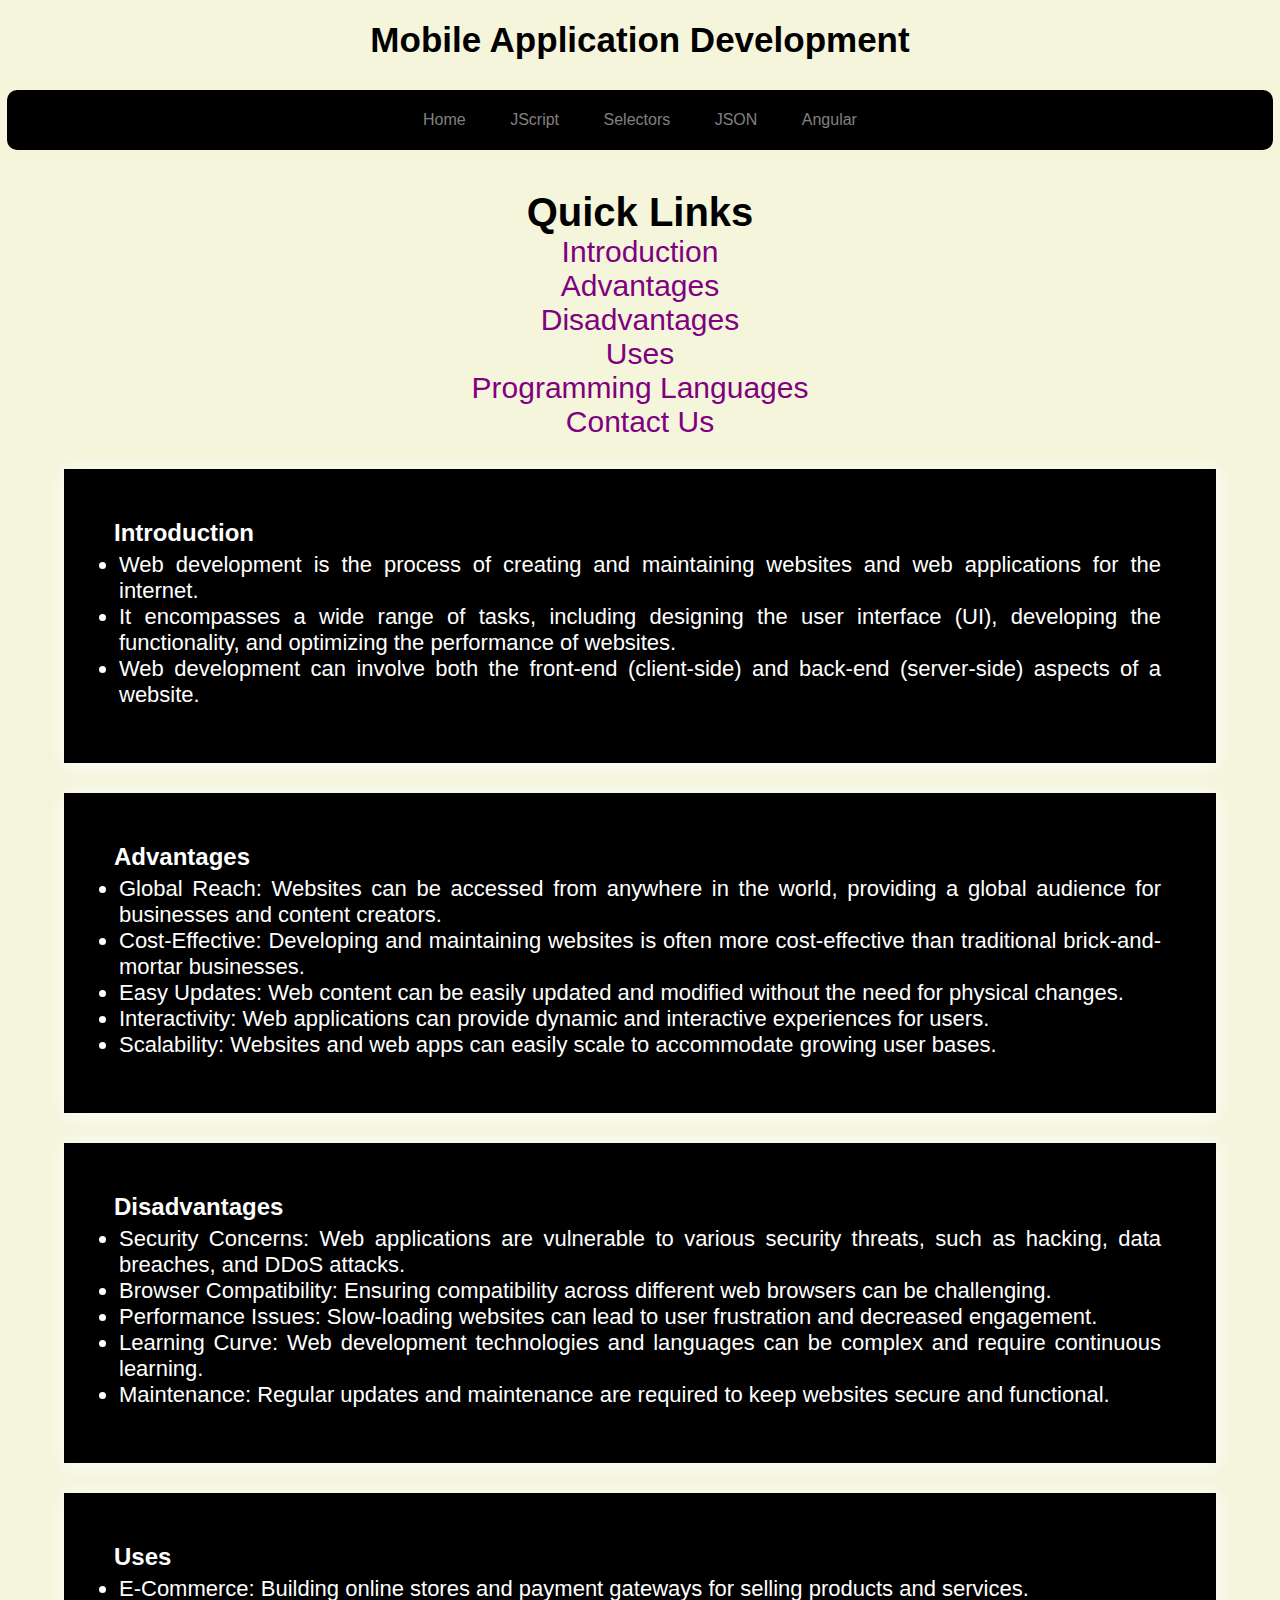
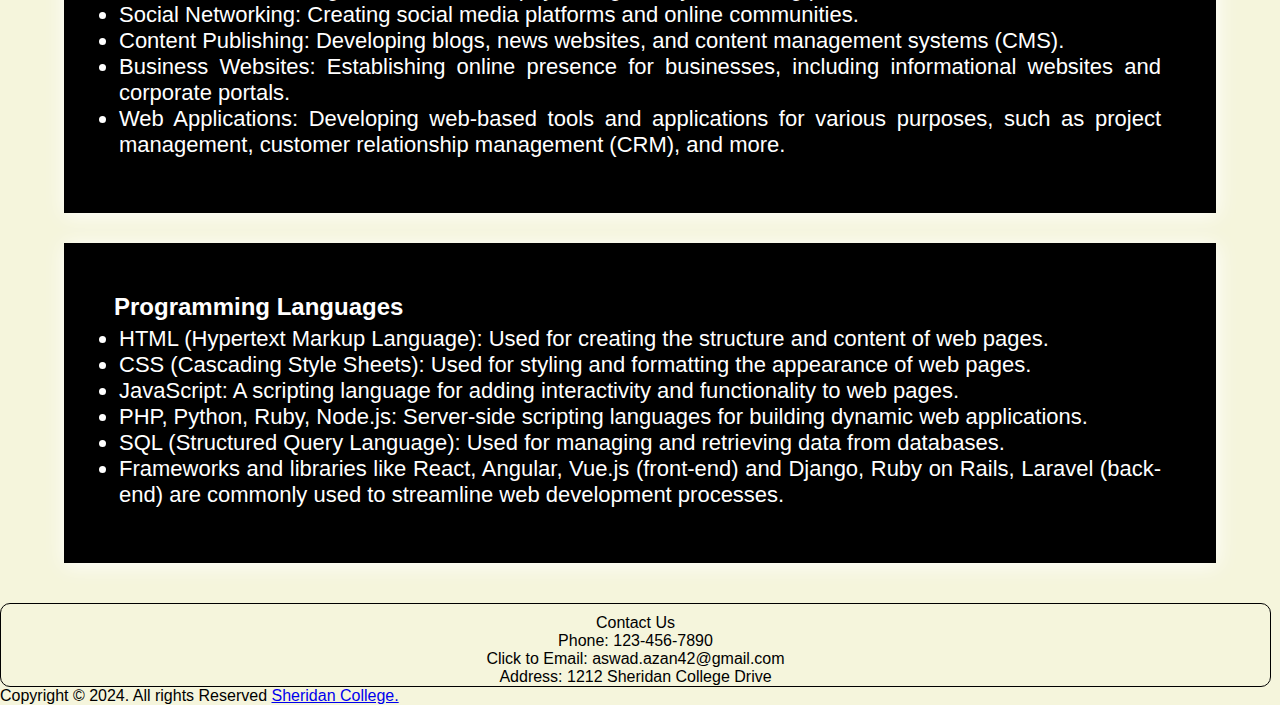
<file: index.html>
<!DOCTYPE html>
<html lang="en">
<head>
    <meta charset="UTF-8">
    <meta name="viewport" content="width=device-width, initial-scale=1.0">
    <title>Mobile Application Development</title>
    <link rel=" stylesheet" href="style.css">
</head>
<body>
    <header>
        <h1 class="heading">Mobile Application Development</h1>
    </header>
        <div class ="menu">
            <nav class="navbar">
                <a class="nav1" target="#" href="index.html">Home </a>
                <a class="nav1" target="#" href="javascript.html">JScript</a>
                <a class="nav1" target="#" href="selectors.html">Selectors</a>
                <a class="nav1" target="#" href="json.html">JSON</a>
                <a class="nav1" target="#" href="angular.html">Angular</a>
            </nav>
        </div>
        <div class="container">
            <div class=" box1 sidelinks">
                <h2 id="sidebar1">Quick Links</h2>
                    <a id="sidebar" href="#introduction">Introduction</a>
                    <a id="sidebar" href="#advantages">Advantages</a>
                    <a id="sidebar" href="#disadvantages">Disadvantages</a>
                    <a id="sidebar" href="#uses">Uses</a>
                    <a id="sidebar" href="#examples">Programming Languages</a>
                    <a id="sidebar" href="#contact">Contact Us</a>
            </div>
            <img class="pic5" src="pic5.png" alt="Scenery">
            <img class="pic4" src="pic4.png" alt="Scenery">
            <img class="pic3" src="pic3.png" alt="Scenery">

            <img class="img1" src="pic8.png" alt="Scenery">
            <div class="box intro" id="introduction">
                <h2>Introduction</h2>
                <ul class="para-fonts">
                    <li>Web development is the process of creating and maintaining websites and web applications for the internet.</li>
                    <li>It encompasses a wide range of tasks, including designing the user interface (UI), developing the functionality, and optimizing the performance of websites.</li>
                    <li>Web development can involve both the front-end (client-side) and back-end (server-side) aspects of a website.</li>
                </ul>
            </div>
            <img class="img2" src="pic8.png" alt="Scenery">
            <div class="box adv" id="advantages">        
                <h2>Advantages</h2>
                <ul class="para-fonts">
                    <li>Global Reach: Websites can be accessed from anywhere in the world, providing a global audience for businesses and content creators.</li>
                    <li>Cost-Effective: Developing and maintaining websites is often more cost-effective than traditional brick-and-mortar businesses.</li>
                    <li>Easy Updates: Web content can be easily updated and modified without the need for physical changes.</li>
                    <li>Interactivity: Web applications can provide dynamic and interactive experiences for users.</li>
                    <li>Scalability: Websites and web apps can easily scale to accommodate growing user bases.</li>
                </ul>
            </div>
            <img class="img3" src="pic8.png" alt="Scenery">
            <div class="box disadv" id="disadvantages" > 
                <h2>Disadvantages</h2>
                <ul class="para-fonts">
                    <li>Security Concerns: Web applications are vulnerable to various security threats, such as hacking, data breaches, and DDoS attacks.</li>
                    <li>Browser Compatibility: Ensuring compatibility across different web browsers can be challenging.</li>
                    <li>Performance Issues: Slow-loading websites can lead to user frustration and decreased engagement.</li>
                    <li>Learning Curve: Web development technologies and languages can be complex and require continuous learning.</li>
                    <li>Maintenance: Regular updates and maintenance are required to keep websites secure and functional.</li>
                </ul>
            </div>
            <img class="img4" src="pic8.png" alt="Scenery">
            <div class="box use" id="uses">   
                <h2>Uses</h2>
                <ul class="para-fonts">
                    <li>E-Commerce: Building online stores and payment gateways for selling products and services.</li>
                    <li>Social Networking: Creating social media platforms and online communities.</li>
                    <li>Content Publishing: Developing blogs, news websites, and content management systems (CMS).</li>
                    <li>Business Websites: Establishing online presence for businesses, including informational websites and corporate portals.</li>
                    <li>Web Applications: Developing web-based tools and applications for various purposes, such as project management, customer relationship management (CRM), and more.</li>
                </ul>
            </div>
            <img class="img5" src="pic8.png" alt="Scenery">
            <div class="box examp" id="examples">  
                <h2>Programming Languages</h2>
                <ul class="para-fonts">
                    <li>HTML (Hypertext Markup Language): Used for creating the structure and content of web pages.</li>
                    <li>CSS (Cascading Style Sheets): Used for styling and formatting the appearance of web pages.</li>
                    <li>JavaScript: A scripting language for adding interactivity and functionality to web pages.</li>
                    <li>PHP, Python, Ruby, Node.js: Server-side scripting languages for building dynamic web applications.</li>
                    <li>SQL (Structured Query Language): Used for managing and retrieving data from databases.</li>
                    <li>Frameworks and libraries like React, Angular, Vue.js (front-end) and Django, Ruby on Rails, Laravel (back-end) are commonly used to streamline web development processes.</li>
                </ul>
            </div>
        </div>
        </body>
        <footer>
                <div class="foot foot-end" id="contact">
                    <a class="email" href="contact.html">Contact Us</a>
                    <p>Phone: 123-456-7890</p>
                    <a class="email" href="mailto:aswad.azan42@gmail.com">Click to Email: aswad.azan42@gmail.com</a>
                    <p>Address: 1212 Sheridan College Drive</p>
                </div>
            <p>Copyright &#169 2024. All rights Reserved <a target="_blank" href="https://www.sheridancollege.ca/en">Sheridan College.</a></p>
        </footer>
</html>
</file>
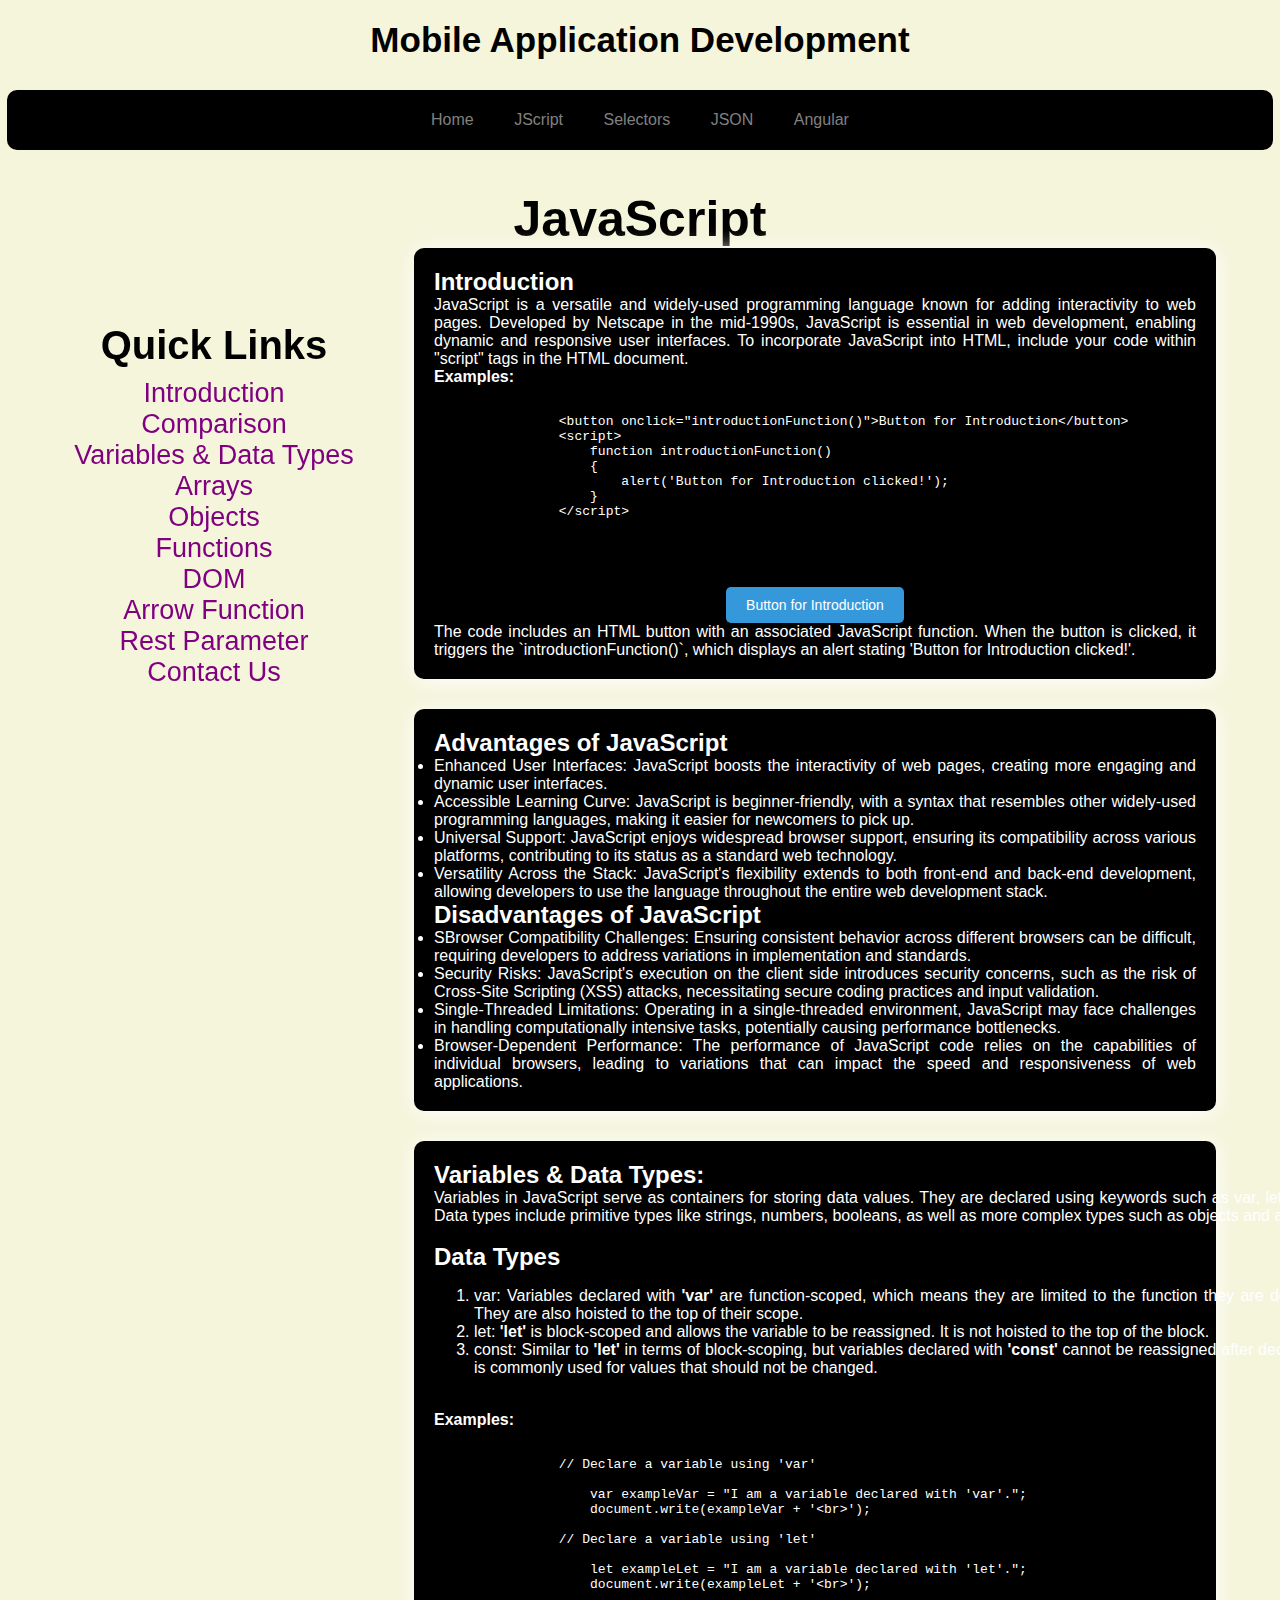
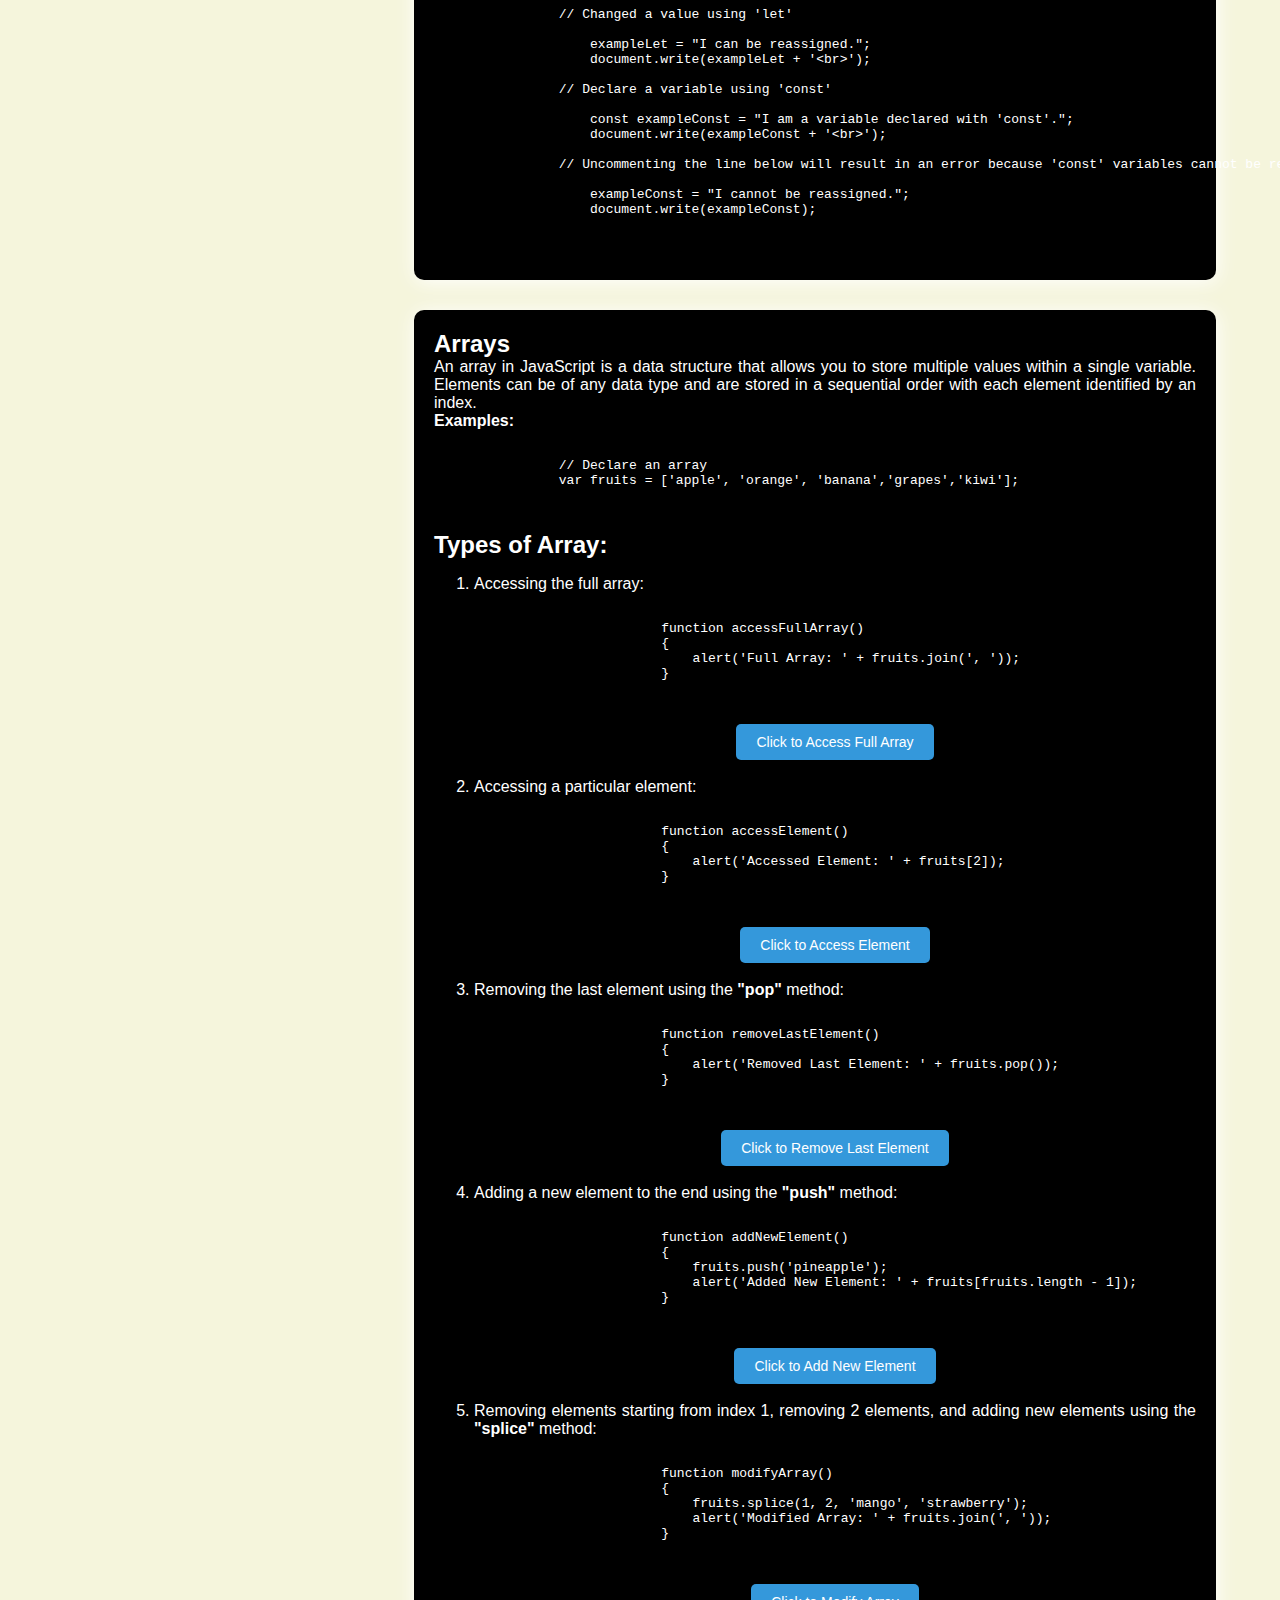
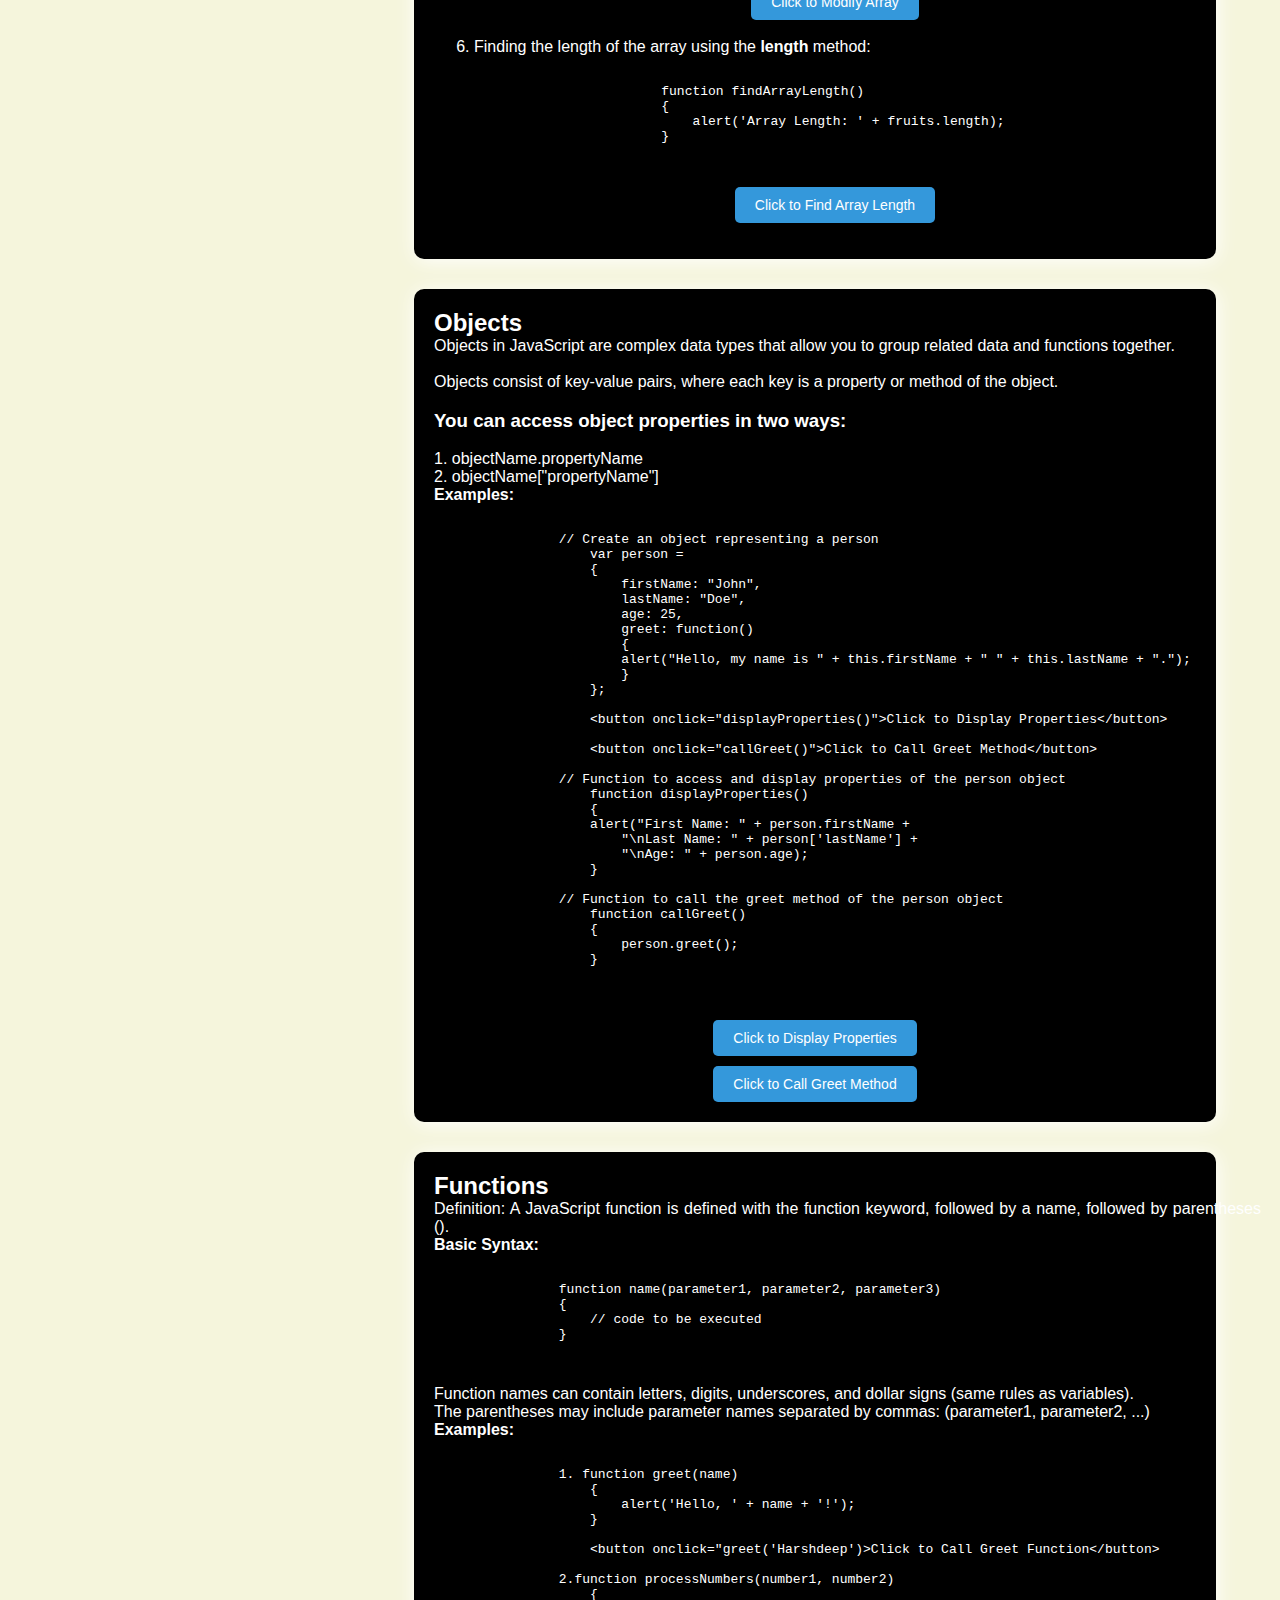
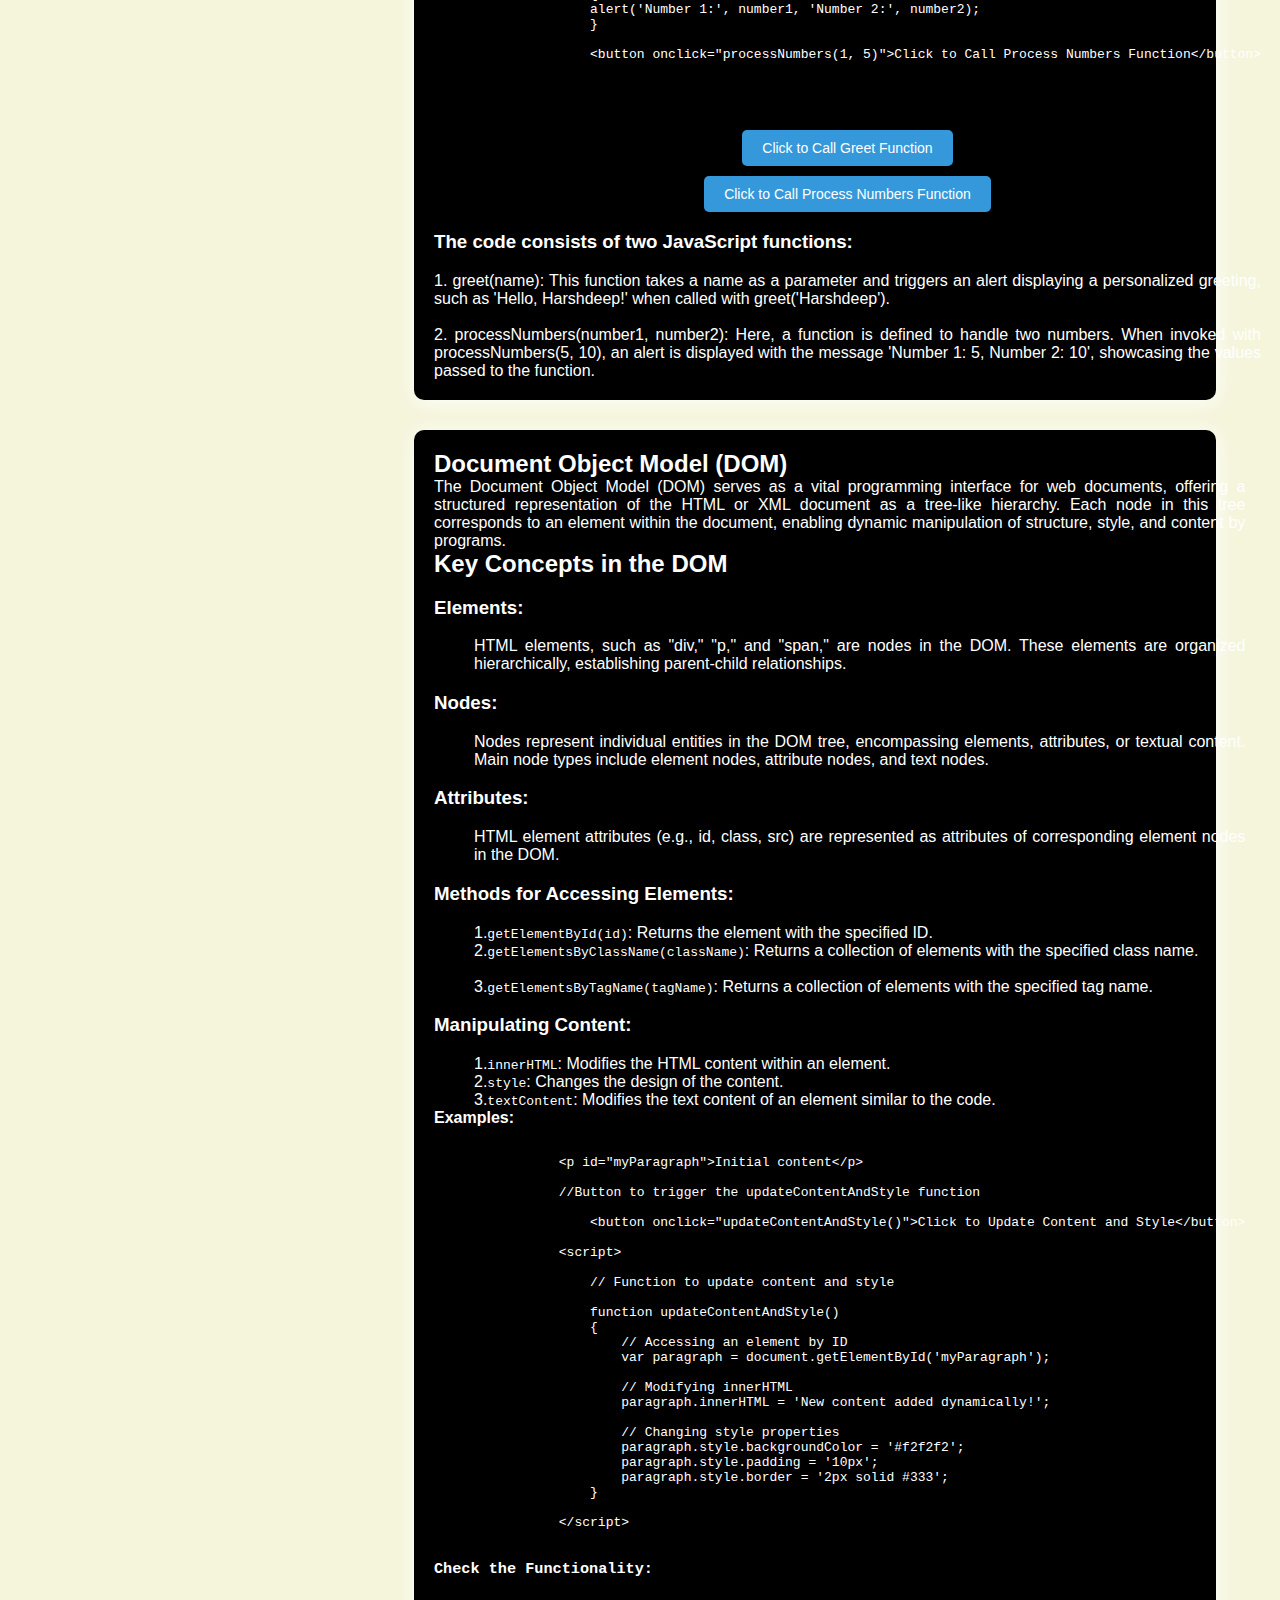
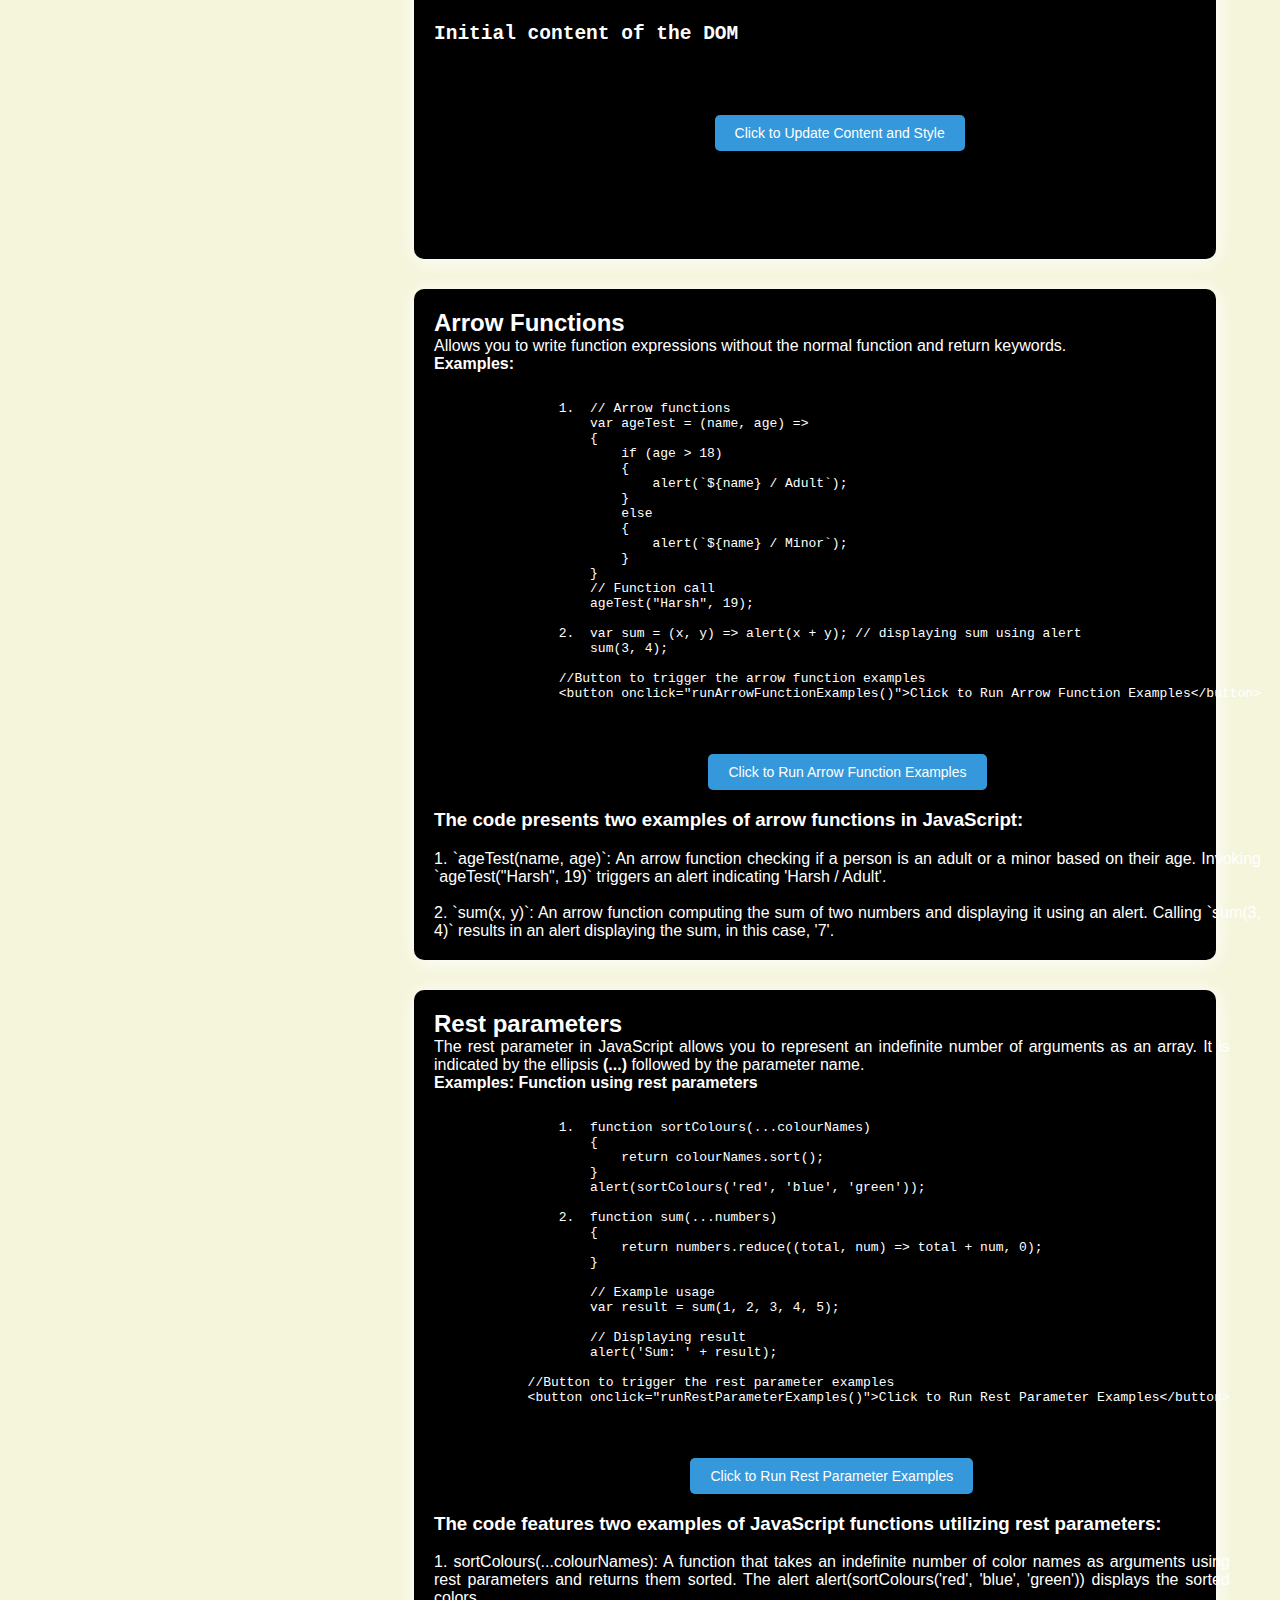
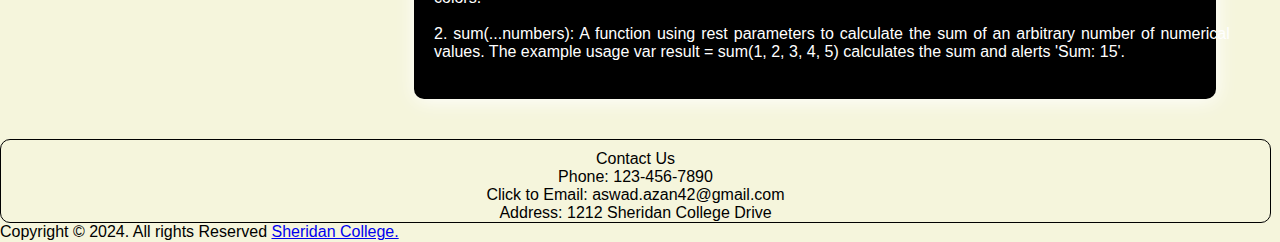
<file: javascript.html>
<!DOCTYPE html>
<html lang="en">
<head>
    <meta charset="UTF-8">
    <meta name="viewport" content="width=device-width, initial-scale=1.0">
    <title>JavaScript</title>
    <link rel="stylesheet" href="javascript.css">

</head>
<body>
    <header>
        <h1 class="heading">Mobile Application Development</h1>
    </header>
        <div class ="menu">
            <nav class="navbar">
                <a class="nav1" target="#" href="index.html">Home </a>
                <a class="nav1" target="#" href="javascript.html">JScript</a>
                <a class="nav1" target="#" href="selectors.html">Selectors</a>
                <a class="nav1" target="#" href="json.html">JSON</a>
                <a class="nav1" target="#" href="angular.html">Angular</a>
            </nav>
        </div>
        <h1>JavaScript</h1>
<div class="container">
    <div class="box1 sidelinks">
        <h2 id="sidebar1">Quick Links</h2>
            <a id="sidebar" href="#introduction">Introduction</a>
            <a id="sidebar" href="#comaprison">Comparison</a>
            <a id="sidebar" href="#data">Variables & Data Types</a>
            <a id="sidebar" href="#array">Arrays</a>
            <a id="sidebar" href="#object">Objects</a>
            <a id="sidebar" href="#function">Functions</a>
            <a id="sidebar" href="#dom">DOM</a>
            <a id="sidebar" href="#arrow">Arrow Function</a>
            <a id="sidebar" href="#restParam">Rest Parameter</a>
            <a id="sidebar" href="#contact">Contact Us</a>
    </div>

    <div class="box intro" id="introduction">
        <h2>Introduction</h2>
        <p>JavaScript is a versatile and widely-used programming language known for adding interactivity to web pages. Developed by Netscape in the mid-1990s, JavaScript is essential 
            in web development, enabling dynamic and responsive user interfaces. To incorporate JavaScript into HTML, include your code within "script" tags in the HTML document.</p>
        <strong>Examples:</strong>
        <pre>
            <code>
                &lt;button onclick="introductionFunction()"&gt;Button for Introduction&lt;/button&gt;
                &lt;script&gt;
                    function introductionFunction() 
                    {
                        alert('Button for Introduction clicked!');
                    }
                &lt;/script&gt;

            </code>
        </pre>
        <button onclick="introductionFunction()">Button for Introduction</button>       
        <script>
            function introductionFunction() {
                alert('Button for Introduction clicked!');
            }
        </script>
        <p>The code includes an HTML button with an associated JavaScript function. When the button is clicked, it triggers the `introductionFunction()`, which displays 
            an alert stating 'Button for Introduction clicked!'.</p>
    </div>
    <div class="box comp" id="comparison">
        <h2>Advantages of JavaScript</h2>
        <ul>
            <li>Enhanced User Interfaces: JavaScript boosts the interactivity of web pages, creating more engaging and dynamic user interfaces.</li>
            <li>Accessible Learning Curve: JavaScript is beginner-friendly, with a syntax that resembles other widely-used programming languages, 
                making it easier for newcomers to pick up.</li>
            <li>Universal Support: JavaScript enjoys widespread browser support, ensuring its compatibility across various platforms, contributing 
                to its status as a standard web technology.</li>
            <li>Versatility Across the Stack: JavaScript's flexibility extends to both front-end and back-end development, allowing developers 
                to use the language throughout the entire web development stack.</li>
        </ul>
        <h2>Disadvantages of JavaScript</h2>
        <ul>
            <li>SBrowser Compatibility Challenges: Ensuring consistent behavior across different browsers can be difficult, requiring developers 
                to address variations in implementation and standards.</li>
            <li>Security Risks: JavaScript's execution on the client side introduces security concerns, such as the risk of Cross-Site Scripting 
                (XSS) attacks, necessitating secure coding practices and input validation.</li>
            <li>Single-Threaded Limitations: Operating in a single-threaded environment, JavaScript may face challenges in handling 
                computationally intensive tasks, potentially causing performance bottlenecks.</li>
            <li>Browser-Dependent Performance: The performance of JavaScript code relies on the capabilities of individual browsers, 
                leading to variations that can impact the speed and responsiveness of web applications.</li>
        </ul>
    </div>
    <div class="box dat" id="data">
        <h2>Variables & Data Types:</h2>
        <p>Variables in JavaScript serve as containers for storing data values. They are declared using keywords such as var, let, or const. Data types include primitive types like 
            strings, numbers, booleans, as well as more complex types such as objects and arrays.</p>
        <h2>Data Types</h2>
        <ol>
            <li>var: Variables declared with <b>'var'</b> are function-scoped, which means they are limited to the function they are declared in. 
                They are also hoisted to the top of their scope.</li>
            <li>let: <b>'let'</b> is block-scoped and allows the variable to be reassigned. It is not hoisted to the top of the block.</li>
            <li>const: Similar to <b>'let'</b> in terms of block-scoping, but variables declared with <b>'const'</b> cannot be reassigned after declaration. 
                It is commonly used for values that should not be changed.</li>  
        </ol>
        <strong>Examples:</strong>
        <pre>
            <code>
                // Declare a variable using 'var'

                    var exampleVar = "I am a variable declared with 'var'.";
                    document.write(exampleVar + '&lt;br&gt;');

                // Declare a variable using 'let'

                    let exampleLet = "I am a variable declared with 'let'.";
                    document.write(exampleLet + '&lt;br&gt;');

                // Changed a value using 'let'

                    exampleLet = "I can be reassigned.";
                    document.write(exampleLet + '&lt;br&gt;');

                // Declare a variable using 'const'

                    const exampleConst = "I am a variable declared with 'const'.";
                    document.write(exampleConst + '&lt;br&gt;');

                // Uncommenting the line below will result in an error because 'const' variables cannot be reassigned.

                    exampleConst = "I cannot be reassigned.";
                    document.write(exampleConst);  
            </code>
        </pre>
        <!--<img class="images" src="variable.png" alt="Alert Message" width="200" height="200">-->
    </div>
    
    <div class="box arr" id="array">
        <h2>Arrays</h2>
        <p>An array in JavaScript is a data structure that allows you to store multiple values within a single variable. Elements can be of any data type and are stored in a sequential 
            order with each element identified by an index.</p>  
            <strong>Examples:</strong>
            <pre>
            <code>
                // Declare an array
                var fruits = ['apple', 'orange', 'banana','grapes','kiwi'];
            </code>
        </pre>     
        <h2>Types of Array:</h2>
        <ol>
            <li>Accessing the full array:
                <pre>
                    <code>
                        function accessFullArray() 
                        {
                            alert('Full Array: ' + fruits.join(', '));
                        }
                    </code>
                </pre>
                <button onclick="accessFullArray()">Click to Access Full Array</button>
            </li>
            <br>
            <li>Accessing a particular element: <br>
                <pre>
                    <code>
                        function accessElement() 
                        {
                            alert('Accessed Element: ' + fruits[2]);
                        }
                    </code>
                </pre>
                <button onclick="accessElement()">Click to Access Element</button></li>
            </li>
            <br>
            <li>Removing the last element using the <b>"pop"</b> method:
                <pre>
                    <code>
                        function removeLastElement() 
                        {
                            alert('Removed Last Element: ' + fruits.pop());
                        }
                    </code>
                </pre>
                <button onclick="removeLastElement()">Click to Remove Last Element</button>
            </li>
            <br>
            <li>Adding a new element to the end using the <b>"push"</b> method: 
                <pre>
                    <code>
                        function addNewElement() 
                        {
                            fruits.push('pineapple');
                            alert('Added New Element: ' + fruits[fruits.length - 1]);
                        }
                    </code>
                </pre>
                <button onclick="addNewElement()">Click to Add New Element</button>
            </li>
            <br>
            <li>Removing elements starting from index 1, removing 2 elements, and adding new elements using the <b>"splice"</b> method: 
                <pre>
                    <code>
                        function modifyArray() 
                        {
                            fruits.splice(1, 2, 'mango', 'strawberry');
                            alert('Modified Array: ' + fruits.join(', '));
                        }
                    </code>
                </pre>
                <button onclick="modifyArray()">Click to Modify Array</button>
            </li>
            <br>
            <li>Finding the length of the array using the <b>length</b> method: 
                <pre>
                    <code>
                        function findArrayLength() 
                        {
                            alert('Array Length: ' + fruits.length);
                        }
                    </code>
                </pre>
                <button onclick="findArrayLength()">Click to Find Array Length</button>    
            </li>
        </ol>
        <script>
            // Declare an array
            var fruits = ['apple', 'orange', 'banana','grapes','kiwi'];
            // Function to access the full array
            function accessFullArray() 
            {
                alert('Full Array: ' + fruits.join(', '));
            }
            // Function to access a particular element
            function accessElement() {
                alert('Accessed Element: ' + fruits[2]);
            }
        
            // Function to remove the last element using the "pop" method
            function removeLastElement() {
                alert('Removed Last Element: ' + fruits.pop());
            }
        
            // Function to add a new element to the end using the "push" method
            function addNewElement() {
                fruits.push('pineapple');
                alert('Added New Element: ' + fruits[fruits.length - 1]);
            }
        
            // Function to remove elements, add new elements using the "splice" method
            function modifyArray() {
                fruits.splice(1, 2, 'mango', 'strawberry');
                alert('Modified Array: ' + fruits.join(', '));
            }
            // Function to find the length of the array
            function findArrayLength() {
                alert('Array Length: ' + fruits.length);
            }
        </script>
    </div>
    <!--<img src="array.png" alt="Array" id="array1">-->
    <div class="box obj" id="object">
        <h2>Objects</h2>
        <p>Objects in JavaScript are complex data types that allow you to group related data and functions together.<br><br> 
            Objects consist of key-value pairs, where each key is a property or method of the object.</p>
        <p>
        <h3>You can access object properties in two ways:</h3>
        1. objectName.propertyName
        <br>
        2. objectName["propertyName"]
        </p>
        <strong>Examples:</strong>
        <pre>
            <code>
                // Create an object representing a person
                    var person = 
                    {
                        firstName: "John",
                        lastName: "Doe",
                        age: 25,
                        greet: function() 
                        {
                        alert("Hello, my name is " + this.firstName + " " + this.lastName + ".");
                        }
                    };
                    
                    &lt;button onclick="displayProperties()"&gt;Click to Display Properties&lt;/button&gt;
                    
                    &lt;button onclick="callGreet()"&gt;Click to Call Greet Method&lt;/button&gt;
                    
                // Function to access and display properties of the person object
                    function displayProperties() 
                    {
                    alert("First Name: " + person.firstName +
                        "\nLast Name: " + person['lastName'] +
                        "\nAge: " + person.age);
                    }
                    
                // Function to call the greet method of the person object
                    function callGreet() 
                    {
                        person.greet();
                    }
            </code>
        </pre>
        <button onclick="displayProperties()">Click to Display Properties</button>
        <p></p>
        <button onclick="callGreet()">Click to Call Greet Method</button>
        <script>
             // Create an object representing a person
             var person = {
                    firstName: "John",
                    lastName: "Doe",
                    age: 25,
                    greet: function() {
                    alert("Hello, my name is " + this.firstName + " " + this.lastName + ".");
                    }
                };
            // Function to access and display properties of the person object
            function displayProperties() {
                alert("First Name: " + person.firstName +
                    "\nLast Name: " + person['lastName'] +
                    "\nAge: " + person.age);
            }

            // Function to call the greet method of the person object
            function callGreet() {
                person.greet();
            }
        </script>
    </div> 
    
    <div class="box func" id="function">
        <h2>Functions</h2>
        <p>Definition: A JavaScript function is defined with the function keyword, followed by a name, followed by parentheses ().</p>
        <strong>Basic Syntax:</strong>
        <pre>
            <code>
                function name(parameter1, parameter2, parameter3) 
                {
                    // code to be executed
                }
            </code>
        </pre>
        <p>Function names can contain letters, digits, underscores, and dollar signs (same rules as variables).
            <br>The parentheses may include parameter names separated by commas: (parameter1, parameter2, ...)</p>
        <strong>Examples:</strong>
        <pre>
            <code>
                1. function greet(name) 
                    {
                        alert('Hello, ' + name + '!');
                    }
                     
                    &lt;button onclick="greet('Harshdeep')&gt;Click to Call Greet Function&lt;/button&gt;

                2.function processNumbers(number1, number2) 
                    {
                    alert('Number 1:', number1, 'Number 2:', number2);
                    }

                    &lt;button onclick="processNumbers(1, 5)"&gt;Click to Call Process Numbers Function&lt;/button&gt;

            </code>
        </pre>
        <!-- Add buttons to trigger the functions -->
        <button onclick="greet('Harshdeep')">Click to Call Greet Function</button>
        <p></p>
        <button onclick="processNumbers(1, 5)">Click to Call Process Numbers Function</button>

        <script>
            // Define functions
            function greet(name) 
            {
                alert('Hello, ' + name + '!');
            }
            
            function processNumbers(number1, number2) 
            {
                alert('Number 1: ' + number1 + ', Number 2: ' + number2);
            }
            
        </script>
        <h3>The code consists of two JavaScript functions:</h3>
        <p>1. greet(name): This function takes a name as a parameter and triggers an alert displaying a personalized greeting, such as 'Hello, Harshdeep!' when called with greet('Harshdeep').
            <br><br>
            2. processNumbers(number1, number2): Here, a function is defined to handle two numbers. When invoked with processNumbers(5, 10), an alert is displayed with the message 'Number 1: 5, Number 2: 10', showcasing the values passed to the function.</p>
    </div>
    <div class="box domi" id="dom">
        <h2>Document Object Model (DOM)</h2>
        <p>The Document Object Model (DOM) serves as a vital programming interface for web documents, offering a structured representation of the HTML or XML document as a tree-like 
            hierarchy. Each node in this tree corresponds to an element within the document, enabling dynamic manipulation of structure, style, and content by programs.</p>
            
        <h2>Key Concepts in the DOM</h2>

        <h3>Elements:</h3>
        <dd>    HTML elements, such as "div," "p," and "span," are nodes in the DOM. These elements are organized hierarchically, establishing parent-child relationships.</dd>

        <h3>Nodes:</h3>
        <dd>    Nodes represent individual entities in the DOM tree, encompassing elements, attributes, or textual content. Main node types include element nodes, attribute nodes, and text nodes.</dd>

        <h3>Attributes:</h3>
        <dd>    HTML element attributes (e.g., id, class, src) are represented as attributes of corresponding element nodes in the DOM.</dd>

        <h3>Methods for Accessing Elements:</h3>
        <dd>    1.<code>getElementById(id)</code>: Returns the element with the specified ID.</dd>
        <dd>    2.<code>getElementsByClassName(className)</code>: Returns a collection of elements with the specified class name.</dd>
        <dd>    3.<code>getElementsByTagName(tagName)</code>: Returns a collection of elements with the specified tag name.</dd>

        <h3>Manipulating Content:</h3>
        <dd>    1.<code>innerHTML</code>: Modifies the HTML content within an element.</dd>
        <dd>    2.<code>style</code>: Changes the design of the content.</dd>
        <dd>    3.<code>textContent</code>: Modifies the text content of an element similar to the code.</dd>
        <p></p>
        <strong>Examples:</strong>
        <pre>
            <code>
                &lt;p id="myParagraph"&gt;Initial content&lt;/p&gt;

                //Button to trigger the updateContentAndStyle function

                    &lt;button onclick="updateContentAndStyle()"&gt;Click to Update Content and Style&lt;/button&gt;

                &lt;script&gt;

                    // Function to update content and style
                    
                    function updateContentAndStyle() 
                    {
                        // Accessing an element by ID
                        var paragraph = document.getElementById('myParagraph');

                        // Modifying innerHTML
                        paragraph.innerHTML = 'New content added dynamically!';

                        // Changing style properties
                        paragraph.style.backgroundColor = '#f2f2f2';
                        paragraph.style.padding = '10px';
                        paragraph.style.border = '2px solid #333';
                    }

                &lt;/script&gt;
                <h3>Check the Functionality:</h3>
                <h2 id="myParagraph">Initial content of the DOM</h2 >

                <!-- Button to trigger the updateContentAndStyle function -->
                <button onclick="updateContentAndStyle()">Click to Update Content and Style</button>

                <script>
                    // Function to update content and style
                    function updateContentAndStyle() 
                    {
                        // Accessing an element by ID
                        var paragraph = document.getElementById('myParagraph');

                        // Modifying innerHTML
                        paragraph.innerHTML = 'New content added dynamically! with the help of DOM.';

                        // Changing style properties
                        paragraph.style.backgroundColor = 'skyblue';
                        paragraph.style.color= 'red';
                    }
                </script>
            </code>
        </pre>
    </div>
    <div class="box arro" id="arrow">
        <h2>Arrow Functions</h2>
        <p>Allows you to write function expressions without the normal function and return keywords.</p>
        <strong>Examples:</strong>
        <pre>
            <code>
                1.  // Arrow functions
                    var ageTest = (name, age) => 
                    {
                        if (age > 18) 
                        {
                            alert(`${name} / Adult`);
                        } 
                        else 
                        {
                            alert(`${name} / Minor`);
                        }
                    }
                    // Function call
                    ageTest("Harsh", 19); 
                
                2.  var sum = (x, y) => alert(x + y); // displaying sum using alert
                    sum(3, 4);

                //Button to trigger the arrow function examples
                &lt;button onclick="runArrowFunctionExamples()"&gt;Click to Run Arrow Function Examples&lt;/button&gt;
            </code>
        </pre>
        <!-- Button to trigger the arrow function examples -->
        <button onclick="runArrowFunctionExamples()">Click to Run Arrow Function Examples</button>

        <script>
            // Function to run arrow function examples
            function runArrowFunctionExamples() 
            {
                // Arrow function example 1
                var ageTest = (name, age) => 
                {
                    if (age > 18) 
                    {
                        alert(`${name} / Adult`);
                    } 
                    else 
                    {
                        alert(`${name} / Minor`);
                    }
                }
                // Function call
                ageTest("Harsh", 19);

                // Arrow function example 2
                var sum = (x, y) => alert(x + y); // displaying sum using alert
                sum(3, 4);
            }
        </script>
        <h3>The code presents two examples of arrow functions in JavaScript:</h3>
        <p>1. `ageTest(name, age)`: An arrow function checking if a person is an adult or a minor based on their age. Invoking `ageTest("Harsh", 19)` triggers an alert indicating 
            'Harsh / Adult'.
            <br><br>
            2. `sum(x, y)`: An arrow function computing the sum of two numbers and displaying it using an alert. Calling `sum(3, 4)` results in an alert displaying the sum, 
            in this case, '7'.
        </p>
    </div>
    <div class="box restp" id="restParam">
        <h2>Rest parameters</h2>
        <p>The rest parameter in JavaScript allows you to represent an indefinite number of arguments as an array. It is indicated by the ellipsis <strong>(...) </strong>followed by the parameter name.</p>
        <strong>Examples: Function using rest parameters</strong>
        <pre>
            <code>
                1.  function sortColours(...colourNames) 
                    {
                        return colourNames.sort(); 
                    }
                    alert(sortColours('red', 'blue', 'green'));
            
                2.  function sum(...numbers) 
                    {
                        return numbers.reduce((total, num) => total + num, 0);
                    }
                
                    // Example usage
                    var result = sum(1, 2, 3, 4, 5);
                
                    // Displaying result
                    alert('Sum: ' + result);

            //Button to trigger the rest parameter examples
            &lt;button onclick="runRestParameterExamples()"&gt;Click to Run Rest Parameter Examples&lt;/button&gt;
            </code>
        </pre>
        <!-- Button to trigger the rest parameter examples -->
    <button onclick="runRestParameterExamples()">Click to Run Rest Parameter Examples</button>

    <script>
        // Function to run rest parameter examples
        function runRestParameterExamples() 
        {
            // Example 1: Sorting colors
            function sortColours(...colourNames) 
            {
                return colourNames.sort(); 
            }
            alert('Sort Colors: ' + sortColours('red', 'blue', 'green'));

            // Example 2: Summing numbers
            function sum(...numbers) 
            {
                return numbers.reduce((total, num) => total + num, 0);
            }
        
            // Example usage
            var result = sum(1, 2, 3, 4, 5);
        
            // Displaying result
            alert('Sum: ' + result);
        }
    </script>
    <h3>The code features two examples of JavaScript functions utilizing rest parameters:</h3>
    <p>
        1. sortColours(...colourNames): A function that takes an indefinite number of color names as arguments using rest parameters and returns them sorted. 
        The alert alert(sortColours('red', 'blue', 'green')) displays the sorted colors.
        <br><br>
        2. sum(...numbers): A function using rest parameters to calculate the sum of an arbitrary number of numerical values. 
        The example usage var result = sum(1, 2, 3, 4, 5) calculates the sum and alerts 'Sum: 15'.
    </p>
    </div>

</div>
</body>
    <footer>
        <div class="foot foot-end" id="contact">
            <a class="email" href="contact.html">Contact Us</a>
            <p>Phone: 123-456-7890</p>
            <a class="email" href="mailto:aswad.azan42@gmail.com">Click to Email: aswad.azan42@gmail.com</a>
            <p>Address: 1212 Sheridan College Drive</p>
        </div>
        <p>Copyright &#169 2024. All rights Reserved <a target="_blank" href="https://www.sheridancollege.ca/en">Sheridan College.</a></p>
    </footer>
</html>
</file>
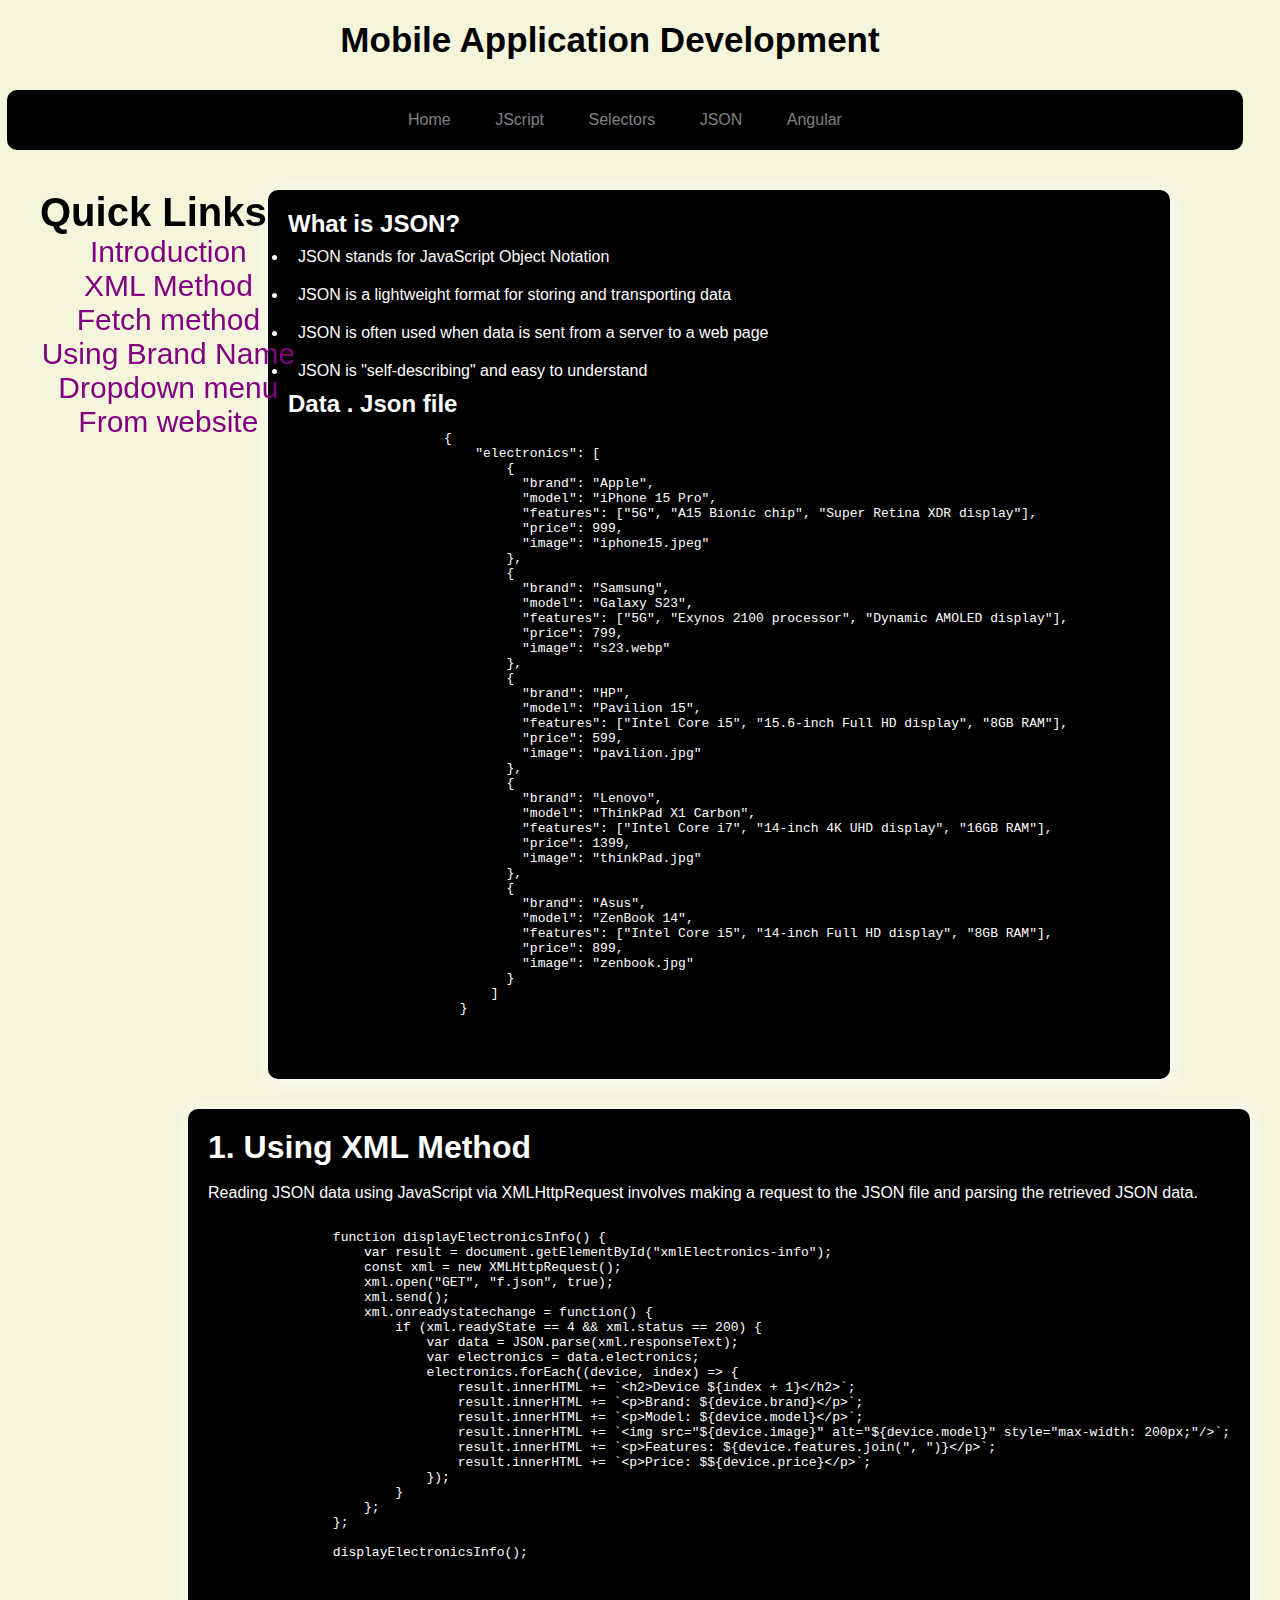
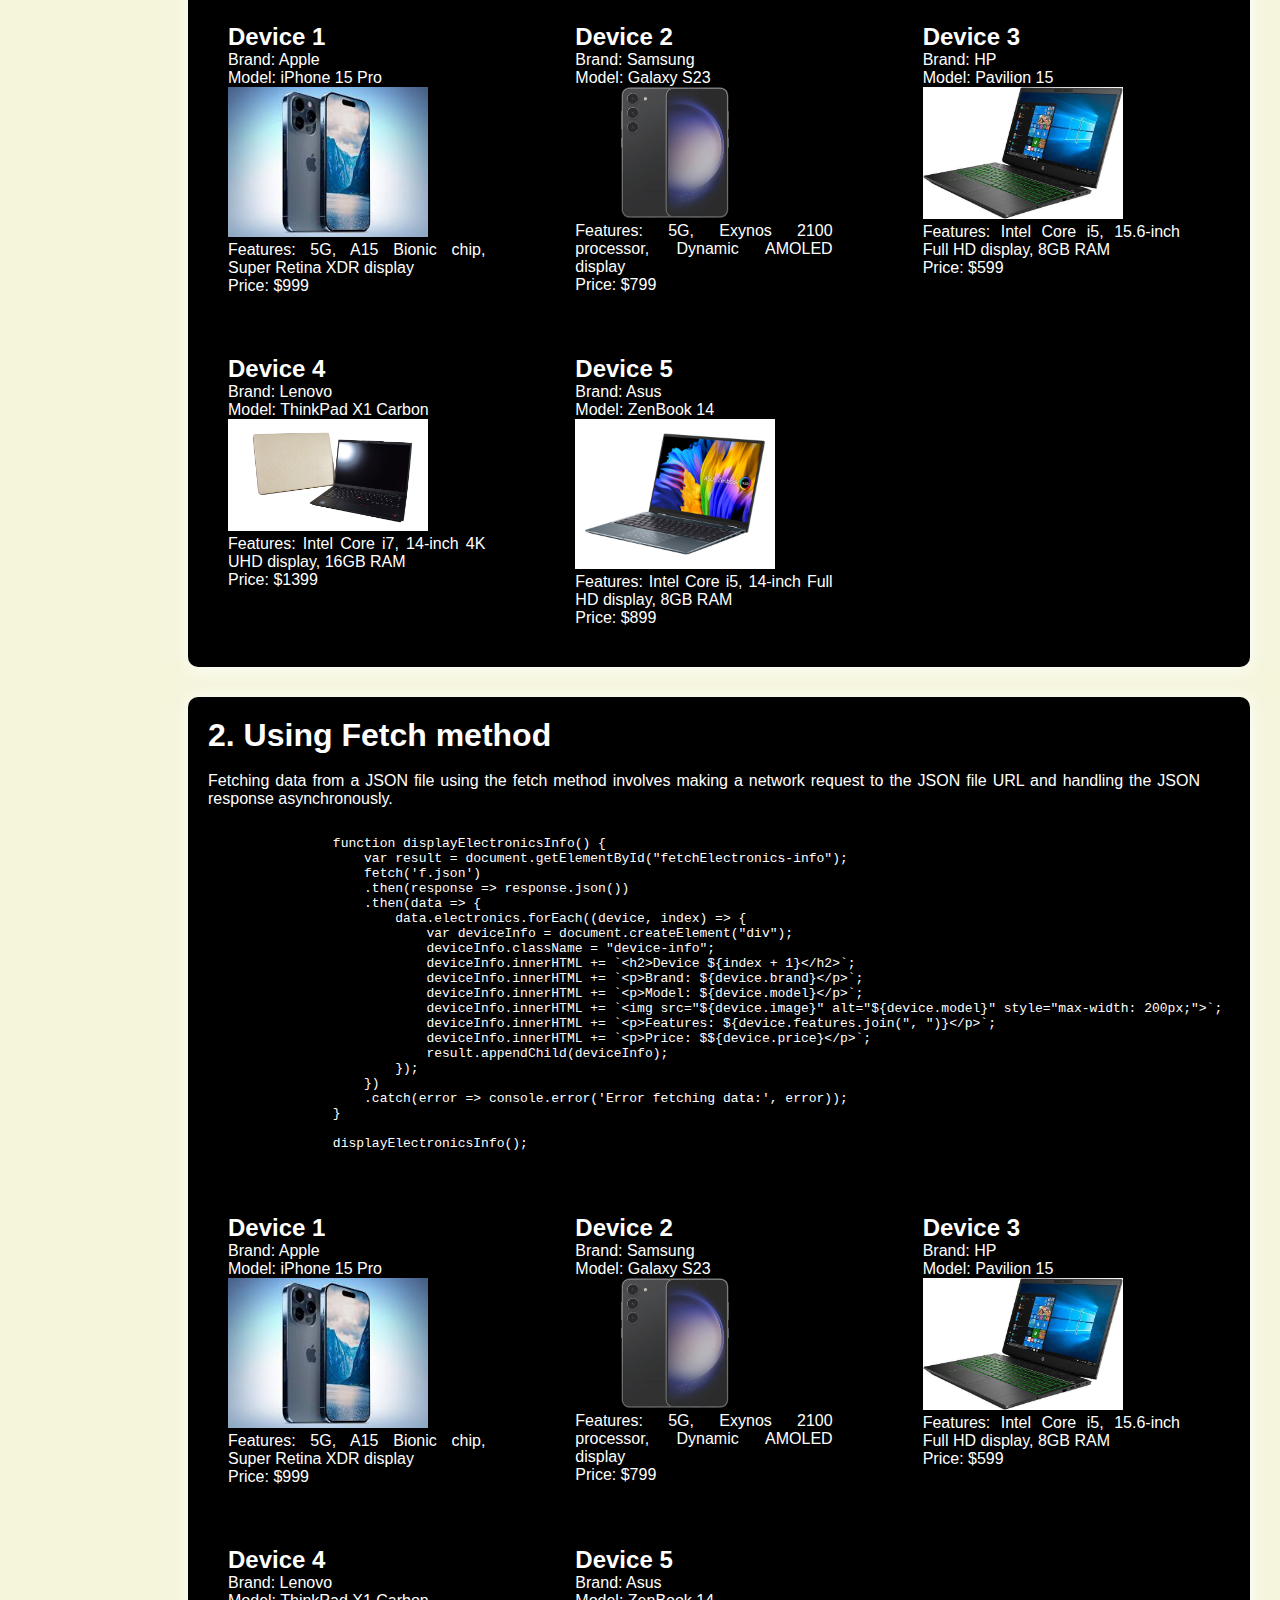
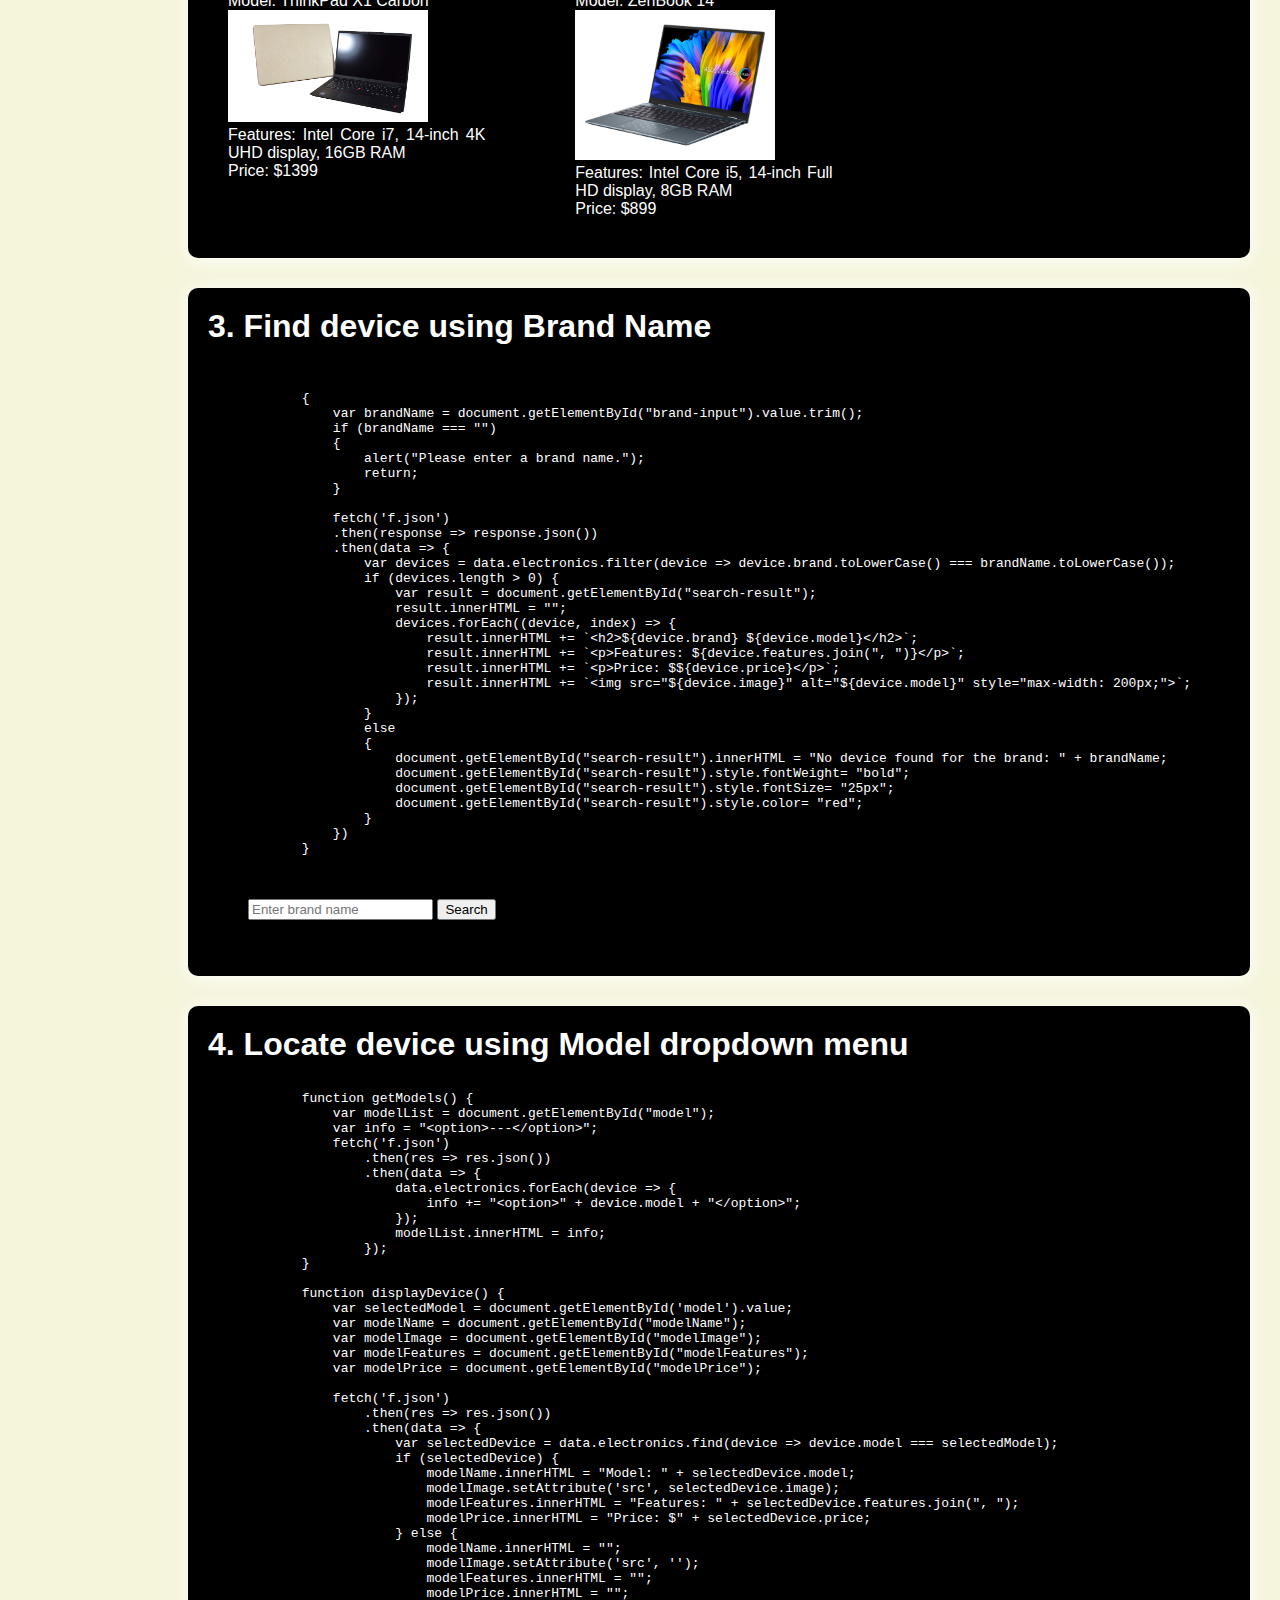
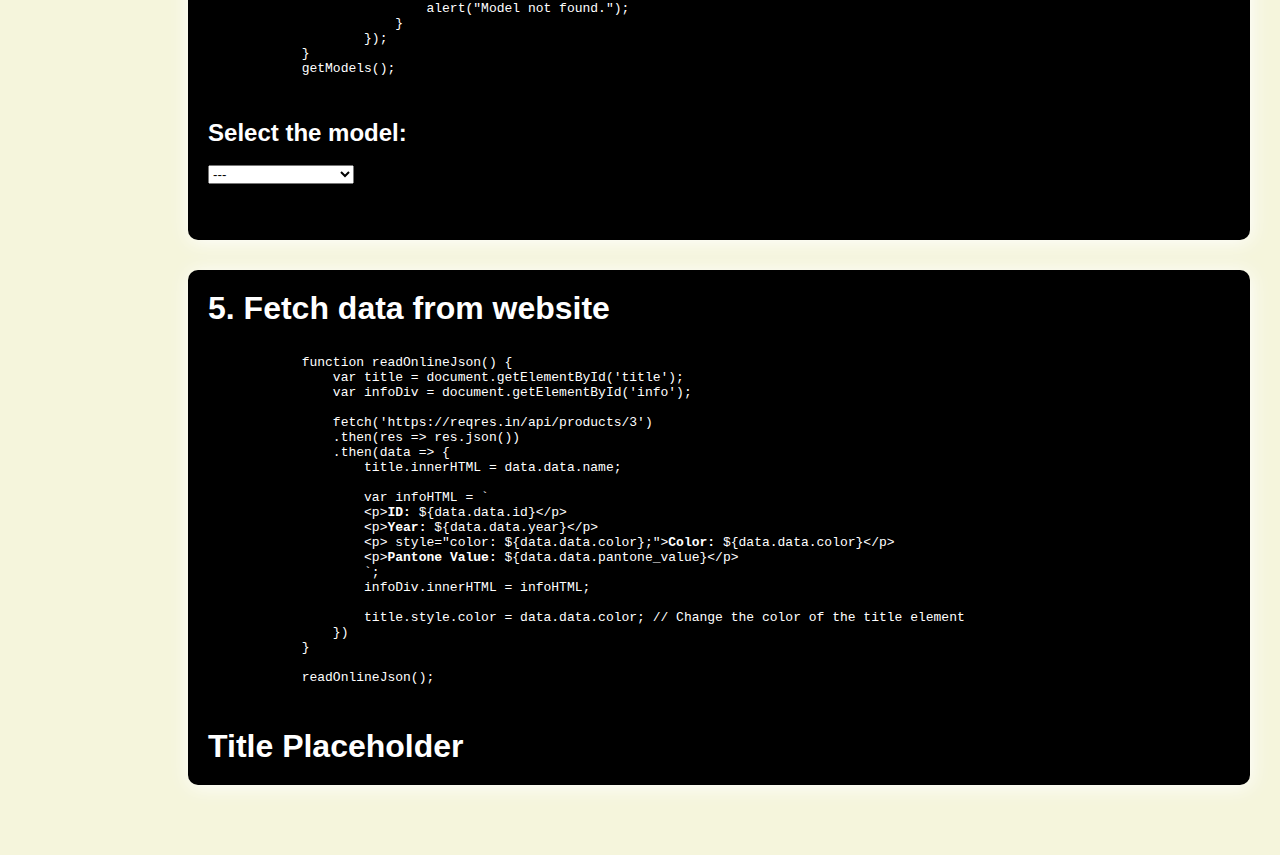
<file: json.html>
<!DOCTYPE html>
<html lang="en">
<head>
    <meta charset="UTF-8">
    <meta name="viewport" content="width=device-width, initial-scale=1.0">
    <title>Mobile Application Development</title>
    <link rel=" stylesheet" href="json.css">
</head>
<body>
    <header>
        <h1 class="heading">Mobile Application Development</h1>
    </header>
        <div class ="menu">
            <nav class="navbar">
                <a class="nav1" target="#" href="index.html">Home </a>
                <a class="nav1" target="#" href="javascript.html">JScript</a>
                <a class="nav1" target="#" href="selectors.html">Selectors</a>
                <a class="nav1" target="#" href="json.html">JSON</a>
                <a class="nav1" target="#" href="angular.html">Angular</a>
            </nav>
        </div>
        <div class="container">
            <div class=" box1 sidelinks">
                <h2 id="sidebar1">Quick Links</h2>
                    <a id="sidebar" href="#introduction">Introduction</a>
                    <a id="sidebar" href="#no1">XML Method</a>
                    <a id="sidebar" href="#no2">Fetch method</a>
                    <a id="sidebar" href="#no3">Using Brand Name</a>
                    <a id="sidebar" href="#no4">Dropdown menu</a>
                    <a id="sidebar" href="#no5">From website</a>
            </div>
            <div class="box json"id="introduction">
                <h2>What is JSON?</h2>
                <ul>
                    <li class="lp">JSON stands for JavaScript Object Notation</li>
                    <li class="lp">JSON is a lightweight format for storing and transporting data</li>
                    <li class="lp">JSON is often used when data is sent from a server to a web page</li>
                    <li class="lp">JSON is "self-describing" and easy to understand</li>
                </ul>
                <h2>Data . Json file</h2>
                <pre>
                    {
                        "electronics": [
                            {
                              "brand": "Apple",
                              "model": "iPhone 15 Pro",
                              "features": ["5G", "A15 Bionic chip", "Super Retina XDR display"],
                              "price": 999,
                              "image": "iphone15.jpeg"
                            },
                            {
                              "brand": "Samsung",
                              "model": "Galaxy S23",
                              "features": ["5G", "Exynos 2100 processor", "Dynamic AMOLED display"],
                              "price": 799,
                              "image": "s23.webp"
                            },
                            {
                              "brand": "HP",
                              "model": "Pavilion 15",
                              "features": ["Intel Core i5", "15.6-inch Full HD display", "8GB RAM"],
                              "price": 599,
                              "image": "pavilion.jpg"
                            },
                            {
                              "brand": "Lenovo",
                              "model": "ThinkPad X1 Carbon",
                              "features": ["Intel Core i7", "14-inch 4K UHD display", "16GB RAM"],
                              "price": 1399,
                              "image": "thinkPad.jpg"
                            },
                            {
                              "brand": "Asus",
                              "model": "ZenBook 14",
                              "features": ["Intel Core i5", "14-inch Full HD display", "8GB RAM"],
                              "price": 899,
                              "image": "zenbook.jpg"
                            }
                          ]
                      }
                      
                </pre>
            </div>

    <div class="box XML" id="no1">
    <h1>1. Using XML Method</h1> <br>
    <p>Reading JSON data using JavaScript via XMLHttpRequest involves making a request to the JSON file and parsing the retrieved JSON data.</p>
        <pre>
            <code>
                function displayElectronicsInfo() {
                    var result = document.getElementById("xmlElectronics-info");
                    const xml = new XMLHttpRequest();
                    xml.open("GET", "f.json", true);
                    xml.send();
                    xml.onreadystatechange = function() {
                        if (xml.readyState == 4 && xml.status == 200) {
                            var data = JSON.parse(xml.responseText);
                            var electronics = data.electronics;
                            electronics.forEach((device, index) => {
                                result.innerHTML += `&lt;h2&gt;Device ${index + 1}&lt;/h2&gt;`;
                                result.innerHTML += `&lt;p&gt;Brand: ${device.brand}&lt;/p&gt;`;
                                result.innerHTML += `&lt;p&gt;Model: ${device.model}&lt;/p&gt;`;
                                result.innerHTML += `&lt;img src="${device.image}" alt="${device.model}" style="max-width: 200px;"/&gt;`;
                                result.innerHTML += `&lt;p&gt;Features: ${device.features.join(", ")}&lt;/p&gt;`;
                                result.innerHTML += `&lt;p&gt;Price: $${device.price}&lt;/p&gt;`;
                            });
                        }
                    };
                };
            
                displayElectronicsInfo();
            </code>
        </pre>
    <div id="xmlElectronics-info" class="output-grid"></div>

    <script>
function displayElectronicsInfo() {
    var result = document.getElementById("xmlElectronics-info");
    const xml = new XMLHttpRequest();
    xml.open("GET", "f.json", true);
    xml.send();
    xml.onreadystatechange = function() {
        if (xml.readyState == 4 && xml.status == 200) {
            var data = JSON.parse(xml.responseText);
            var electronics = data.electronics;
            electronics.forEach((device, index) => {
                var deviceInfo = document.createElement("div");
                deviceInfo.className = "device-info";
                deviceInfo.innerHTML += `<h2>Device ${index + 1}</h2>`;
                deviceInfo.innerHTML += `<p>Brand: ${device.brand}</p>`;
                deviceInfo.innerHTML += `<p>Model: ${device.model}</p>`;
                deviceInfo.innerHTML += `<img src="${device.image}" alt="${device.model}" style="max-width: 200px;"/>`;
                deviceInfo.innerHTML += `<p>Features: ${device.features.join(", ")}</p>`;
                deviceInfo.innerHTML += `<p>Price: $${device.price}</p>`;
                result.appendChild(deviceInfo);
            });
        }
    };
};

displayElectronicsInfo(); 
    </script>
    </div>
    
    <div class="box fetch" id="no2">
        <h1>2. Using Fetch method</h1><br>
        <p>Fetching data from a JSON file using the fetch method involves making a network request to the JSON file URL and handling the JSON response asynchronously.</p>
        <pre>
            <code>
                function displayElectronicsInfo() {
                    var result = document.getElementById("fetchElectronics-info");
                    fetch('f.json')
                    .then(response => response.json())
                    .then(data => {
                        data.electronics.forEach((device, index) => {
                            var deviceInfo = document.createElement("div");
                            deviceInfo.className = "device-info";
                            deviceInfo.innerHTML += `&lt;h2&gt;Device ${index + 1}&lt;/h2&gt;`;
                            deviceInfo.innerHTML += `&lt;p&gt;Brand: ${device.brand}&lt;/p&gt;`;
                            deviceInfo.innerHTML += `&lt;p&gt;Model: ${device.model}&lt;/p&gt;`;
                            deviceInfo.innerHTML += `&lt;img src="${device.image}" alt="${device.model}" style="max-width: 200px;"&gt;`;
                            deviceInfo.innerHTML += `&lt;p&gt;Features: ${device.features.join(", ")}&lt;/p&gt;`;
                            deviceInfo.innerHTML += `&lt;p&gt;Price: $${device.price}&lt;/p&gt;`;
                            result.appendChild(deviceInfo);
                        });
                    })
                    .catch(error => console.error('Error fetching data:', error));
                }
        
                displayElectronicsInfo();
            </code>
        </pre>
        <div id="fetchElectronics-info" class="output-grid"></div>
        <script>
            function displayElectronicsInfo() {
                var result = document.getElementById("fetchElectronics-info");
                fetch('f.json')
                .then(response => response.json())
                .then(data => {
                    data.electronics.forEach((device, index) => {
                        var deviceInfo = document.createElement("div");
                        deviceInfo.className = "device-info";
                        deviceInfo.innerHTML += `<h2>Device ${index + 1}</h2>`;
                        deviceInfo.innerHTML += `<p>Brand: ${device.brand}</p>`;
                        deviceInfo.innerHTML += `<p>Model: ${device.model}</p>`;
                        deviceInfo.innerHTML += `<img src="${device.image}" alt="${device.model}" style="max-width: 200px;"/>`;
                        deviceInfo.innerHTML += `<p>Features: ${device.features.join(", ")}</p>`;
                        deviceInfo.innerHTML += `<p>Price: $${device.price}</p>`;
                        result.appendChild(deviceInfo);
                    });
                })
                .catch(error => console.error('Error fetching data:', error));
            }
            
            displayElectronicsInfo();
        </script>
    </div>

    <div class="box Brand"id="no3">
    <h1>3. Find device using Brand Name</h1><br>
        

    <pre>
        <code>
            {
                var brandName = document.getElementById("brand-input").value.trim();
                if (brandName === "") 
                {
                    alert("Please enter a brand name.");
                    return;
                }
    
                fetch('f.json')
                .then(response => response.json())
                .then(data => {
                    var devices = data.electronics.filter(device => device.brand.toLowerCase() === brandName.toLowerCase());
                    if (devices.length > 0) {
                        var result = document.getElementById("search-result");
                        result.innerHTML = "";
                        devices.forEach((device, index) => {
                            result.innerHTML += `&lt;h2&gt;${device.brand} ${device.model}&lt;/h2&gt;`;
                            result.innerHTML += `&lt;p&gt;Features: ${device.features.join(", ")}&lt;/p&gt;`;
                            result.innerHTML += `&lt;p&gt;Price: $${device.price}&lt;/p&gt;`;
                            result.innerHTML += `&lt;img src="${device.image}" alt="${device.model}" style="max-width: 200px;"&gt;`;
                        });
                    } 
                    else 
                    {
                        document.getElementById("search-result").innerHTML = "No device found for the brand: " + brandName;
                        document.getElementById("search-result").style.fontWeight= "bold";
                        document.getElementById("search-result").style.fontSize= "25px";
                        document.getElementById("search-result").style.color= "red";
                    }
                })
            }
        </code>
    </pre>
    <div class="search">
    <input type="text" id="brand-input" placeholder="Enter brand name">
    <button onclick="searchDevices()">Search</button></div>
    <br><br>
    <div id="search-result"></div>
    <script>
        function searchDevices() 
        {
            var brandName = document.getElementById("brand-input").value.trim();
            if (brandName === "") 
            {
                alert("Please enter a brand name.");
                return;
            }

            fetch('f.json')
            .then(response => response.json())
            .then(data => {
                var devices = data.electronics.filter(device => device.brand.toLowerCase() === brandName.toLowerCase());
                if (devices.length > 0) {
                    var result = document.getElementById("search-result");
                    result.innerHTML = ""; // Clear previous results
                    devices.forEach((device, index) => {
                        result.innerHTML += `<h2>${device.brand} ${device.model}</h2>`;
                        result.innerHTML += `<p>Features: ${device.features.join(", ")}</p>`;
                        result.innerHTML += `<p>Price: $${device.price}</p>`;
                        result.innerHTML += `<img src="${device.image}" alt="${device.model}" style="max-width: 200px;"/>`;
                    });
                } 
                else 
                {
                    document.getElementById("search-result").innerHTML = "No device found for the brand: " + brandName;
                    document.getElementById("search-result").style.fontWeight= "bold";
                    document.getElementById("search-result").style.fontSize= "25px";
                    document.getElementById("search-result").style.color= "red";
                }
            })
        }
    </script>
    </div>
    
    <div class="box dropdown" id="no4">
    <h1>4. Locate device using Model dropdown menu</h1>

    <pre>
        <code>
            function getModels() {
                var modelList = document.getElementById("model");
                var info = "&lt;option&gt;---&lt;/option&gt;";
                fetch('f.json')
                    .then(res => res.json())
                    .then(data => {
                        data.electronics.forEach(device => {
                            info += "&lt;option&gt;" + device.model + "&lt;/option&gt;";
                        });
                        modelList.innerHTML = info;
                    });
            }
        
            function displayDevice() {
                var selectedModel = document.getElementById('model').value;
                var modelName = document.getElementById("modelName");
                var modelImage = document.getElementById("modelImage");
                var modelFeatures = document.getElementById("modelFeatures");
                var modelPrice = document.getElementById("modelPrice");
        
                fetch('f.json')
                    .then(res => res.json())
                    .then(data => {
                        var selectedDevice = data.electronics.find(device => device.model === selectedModel);
                        if (selectedDevice) {
                            modelName.innerHTML = "Model: " + selectedDevice.model;
                            modelImage.setAttribute('src', selectedDevice.image);
                            modelFeatures.innerHTML = "Features: " + selectedDevice.features.join(", ");
                            modelPrice.innerHTML = "Price: $" + selectedDevice.price;
                        } else {
                            modelName.innerHTML = "";
                            modelImage.setAttribute('src', '');
                            modelFeatures.innerHTML = "";
                            modelPrice.innerHTML = "";
                            alert("Model not found.");
                        }
                    });
            }
            getModels();
        </code>
    </pre>
    <form onsubmit="return false;">
        <h2>Select the model:</h2><br>
        <select id="model" onchange="displayDevice()">
            <option>---</option>
        </select>
    </form>
    <div>
        <h2 id="modelName"></h2>
        <img id="modelImage" style="max-width: 200px;">
        <h3 id="modelFeatures"></h3>
        <p id="modelPrice"></p>
    </div>
    <script>
        function getModels() {
            var modelList = document.getElementById("model");
            var info = "<option>---</option>";
            fetch('f.json')
                .then(res => res.json())
                .then(data => {
                    data.electronics.forEach(device => {
                        info += "<option>" + device.model + "</option>";
                    });
                    modelList.innerHTML = info;
                });
        }
    
        function displayDevice() {
            var selectedModel = document.getElementById('model').value;
            var modelName = document.getElementById("modelName");
            var modelImage = document.getElementById("modelImage");
            var modelFeatures = document.getElementById("modelFeatures");
            var modelPrice = document.getElementById("modelPrice");
    
            fetch('f.json')
                .then(res => res.json())
                .then(data => {
                    var selectedDevice = data.electronics.find(device => device.model === selectedModel);
                    if (selectedDevice) {
                        modelName.innerHTML = "Model: " + selectedDevice.model;
                        modelImage.setAttribute('src', selectedDevice.image);
                        modelFeatures.innerHTML = "Features: " + selectedDevice.features.join(", ");
                        modelPrice.innerHTML = "Price: $" + selectedDevice.price;
                    } else {
                        modelName.innerHTML = "";
                        modelImage.setAttribute('src', '');
                        modelFeatures.innerHTML = "";
                        modelPrice.innerHTML = "";
                        alert("Model not found.");
                    }
                });
        }
    
        getModels(); // Call function to populate models dropdown on page load
    </script>
    </div>
    <div class=" box website"id="no5">
    <h1>5. Fetch data from website</h1>

    <pre>
        <code>
            function readOnlineJson() {
                var title = document.getElementById('title');
                var infoDiv = document.getElementById('info');
    
                fetch('https://reqres.in/api/products/3')
                .then(res => res.json())
                .then(data => {
                    title.innerHTML = data.data.name;
    
                    var infoHTML = `
                    &lt;p&gt;<strong>ID:</strong> ${data.data.id}&lt;/p&gt;
                    &lt;p&gt;<strong>Year:</strong> ${data.data.year}&lt;/p&gt;
                    &lt;p&gt; style="color: ${data.data.color};"><strong>Color:</strong> ${data.data.color}&lt;/p&gt;
                    &lt;p&gt;<strong>Pantone Value:</strong> ${data.data.pantone_value}&lt;/p&gt;
                    `;
                    infoDiv.innerHTML = infoHTML;
    
                    title.style.color = data.data.color; // Change the color of the title element
                })
            }
    
            readOnlineJson();
        </code>
    </pre>
    <h1 id="title">Title Placeholder</h1>
    <div id="info"></div>
    <script>
        function readOnlineJson() {
            var title = document.getElementById('title');
            var infoDiv = document.getElementById('info');

            fetch('https://reqres.in/api/products/3')
            .then(res => res.json())
            .then(data => {
                title.innerHTML = data.data.name;

                var infoHTML = `
                    <p><strong>ID:</strong> ${data.data.id}</p>
                    <p><strong>Year:</strong> ${data.data.year}</p>
                    <p style="color: ${data.data.color};"><strong>Color:</strong> ${data.data.color}</p>
                    <p><strong>Pantone Value:</strong> ${data.data.pantone_value}</p>
                `;
                infoDiv.innerHTML = infoHTML;

                title.style.color = data.data.color; // Change the color of the title element
            })
        }

        readOnlineJson(); // Call the function to fetch data when the script loads
    </script>
            
        </div>


</div>
</body>
</html>
</file>
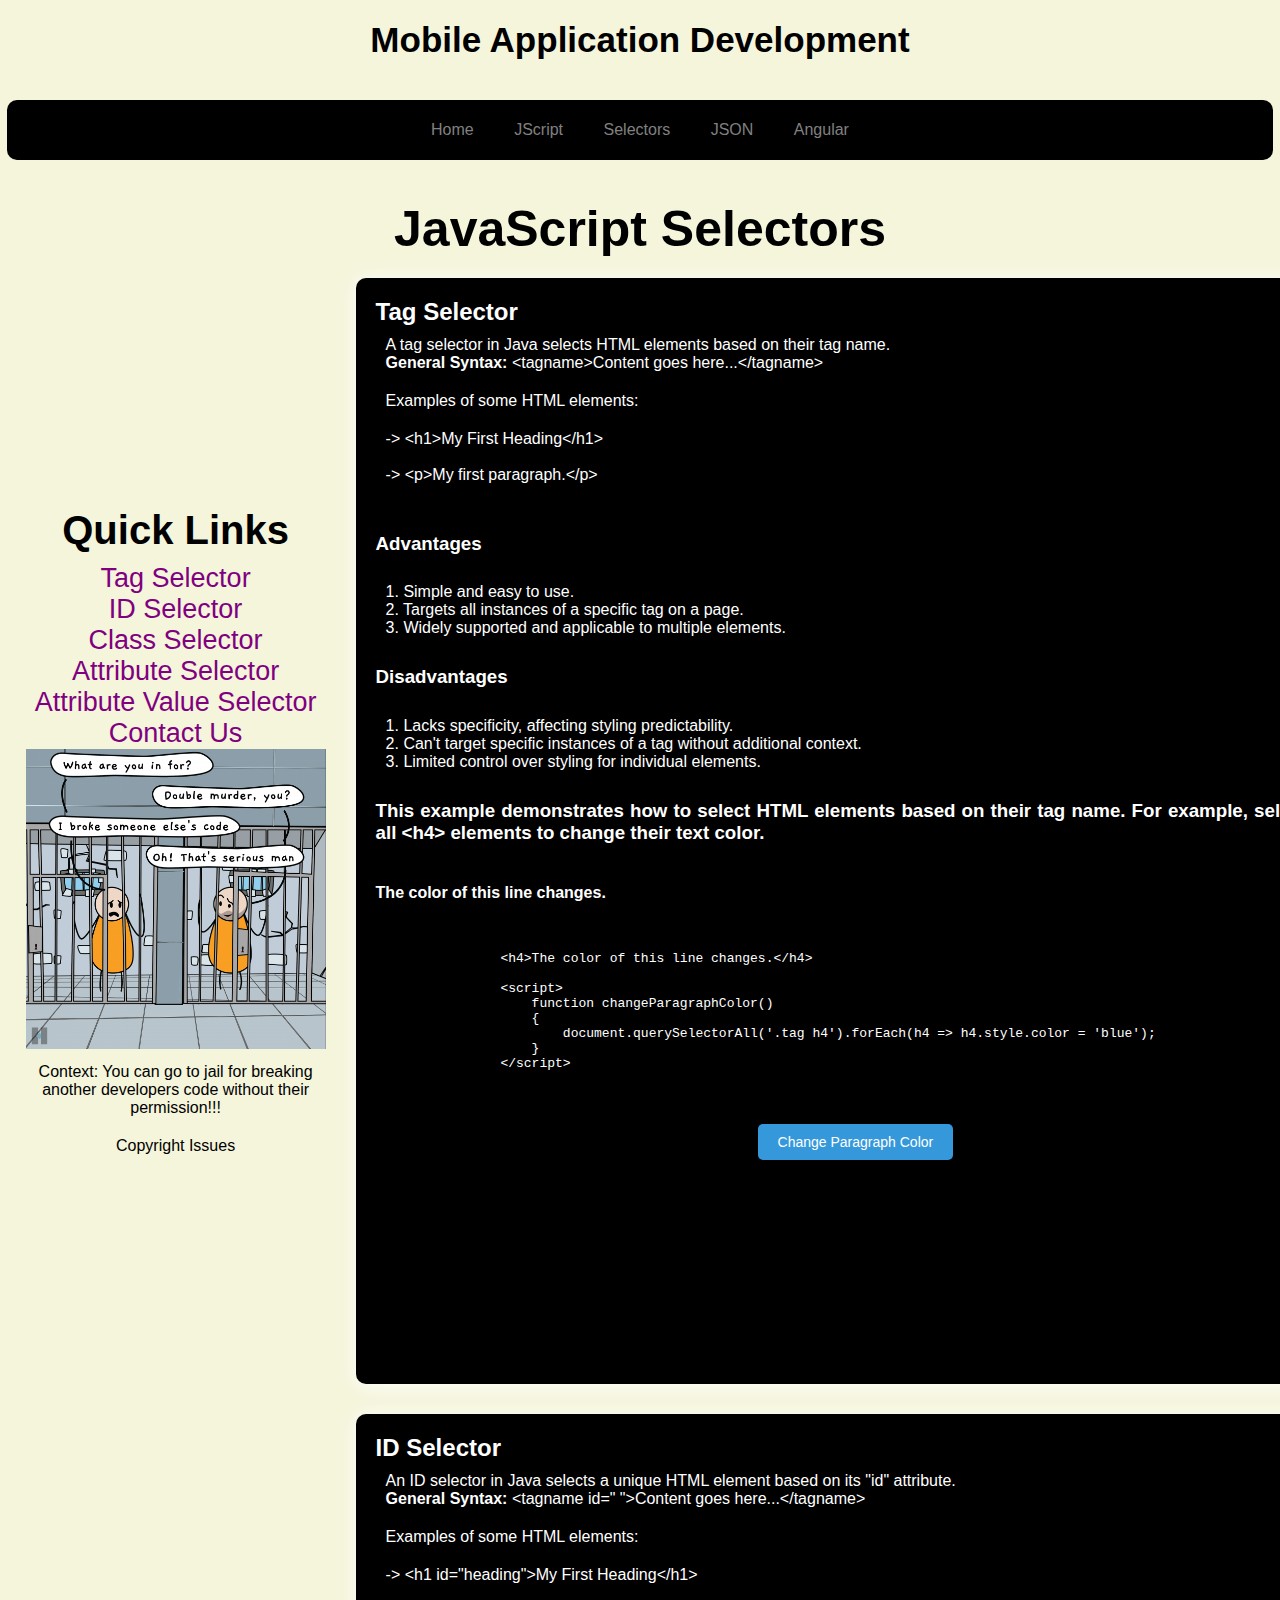
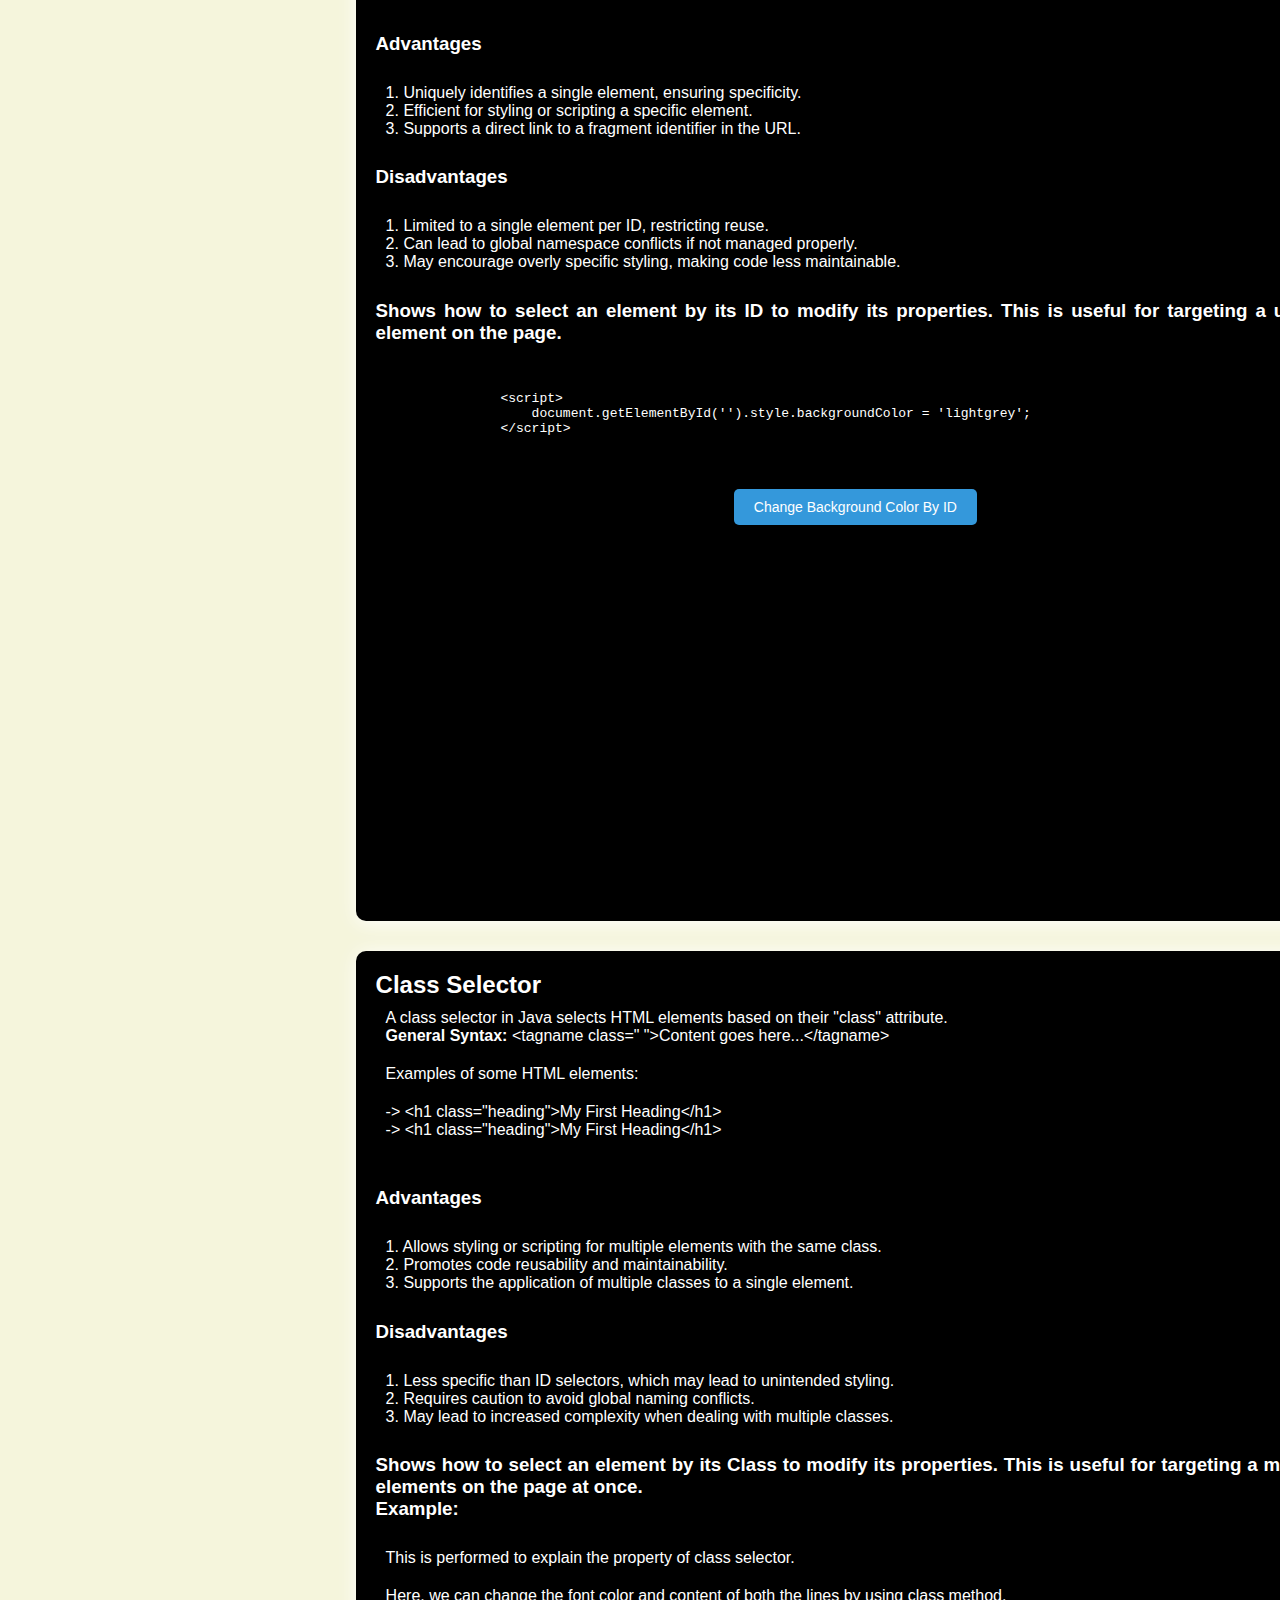
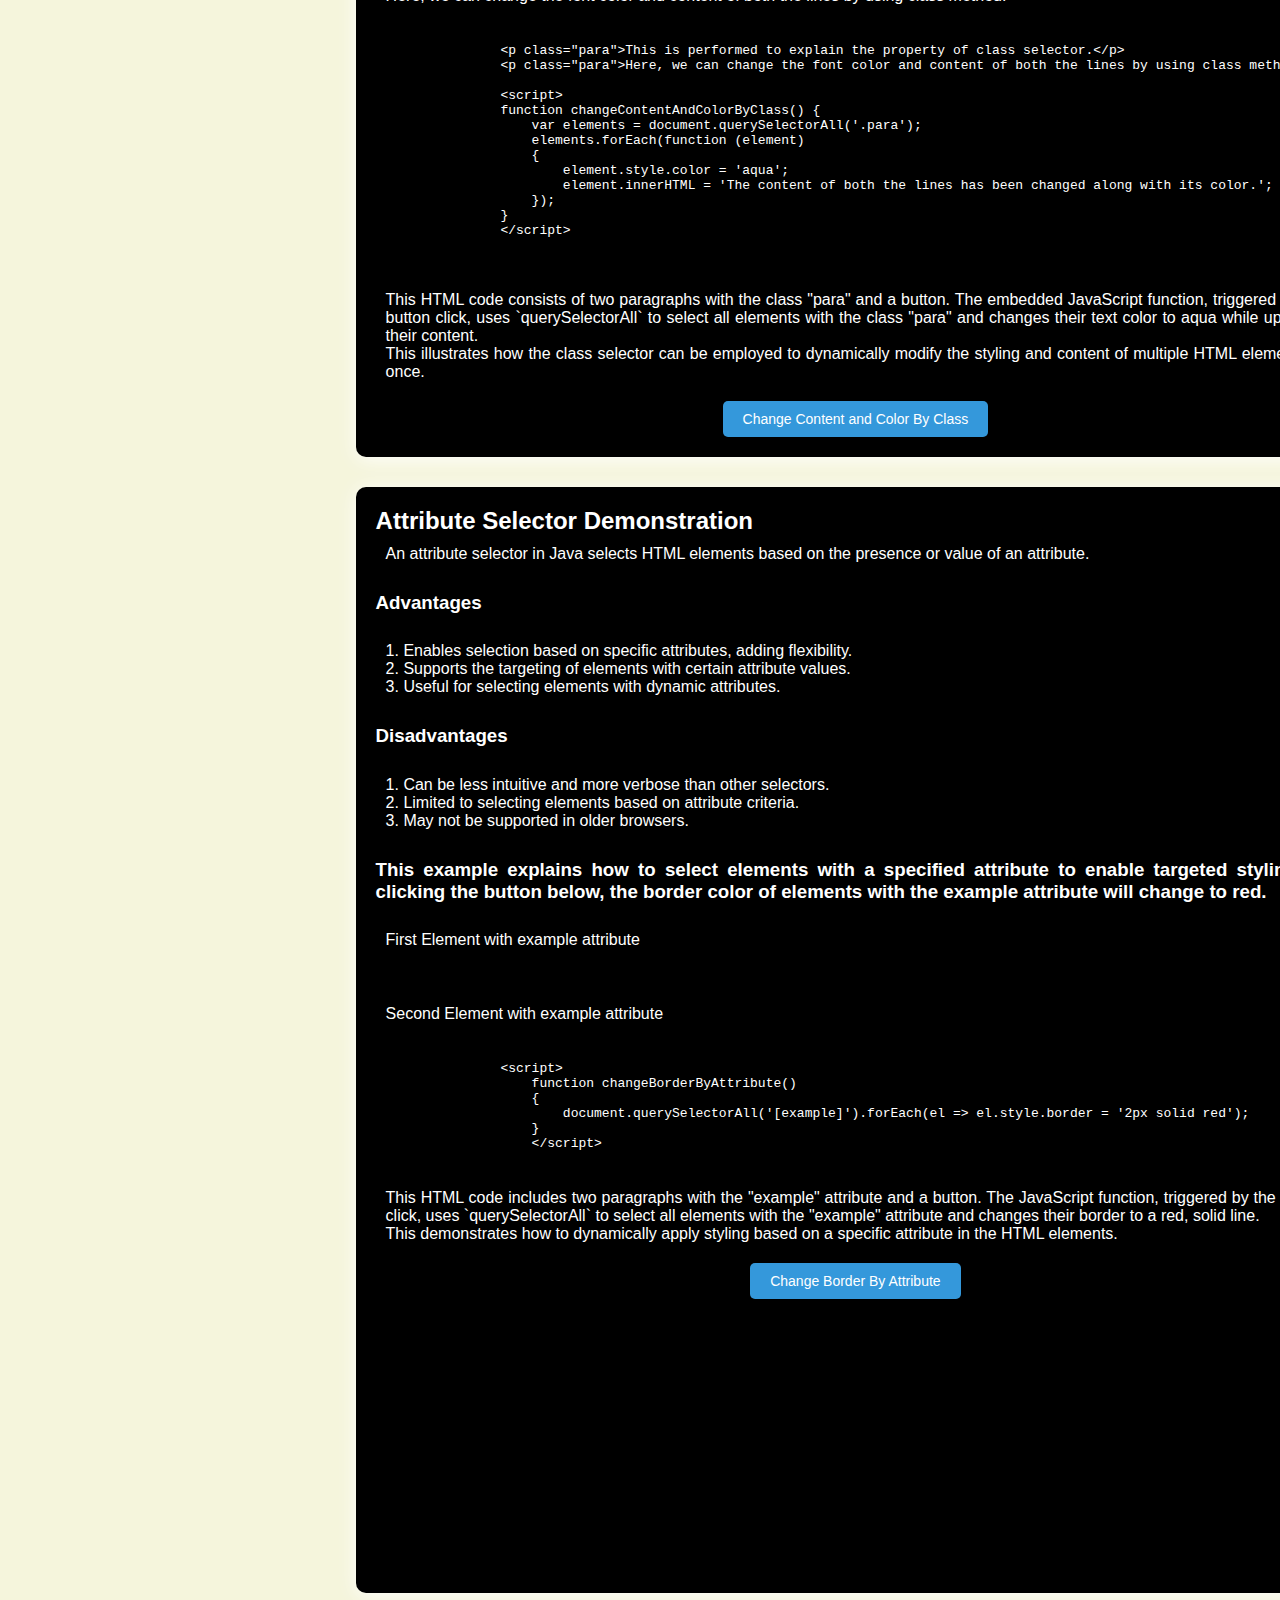
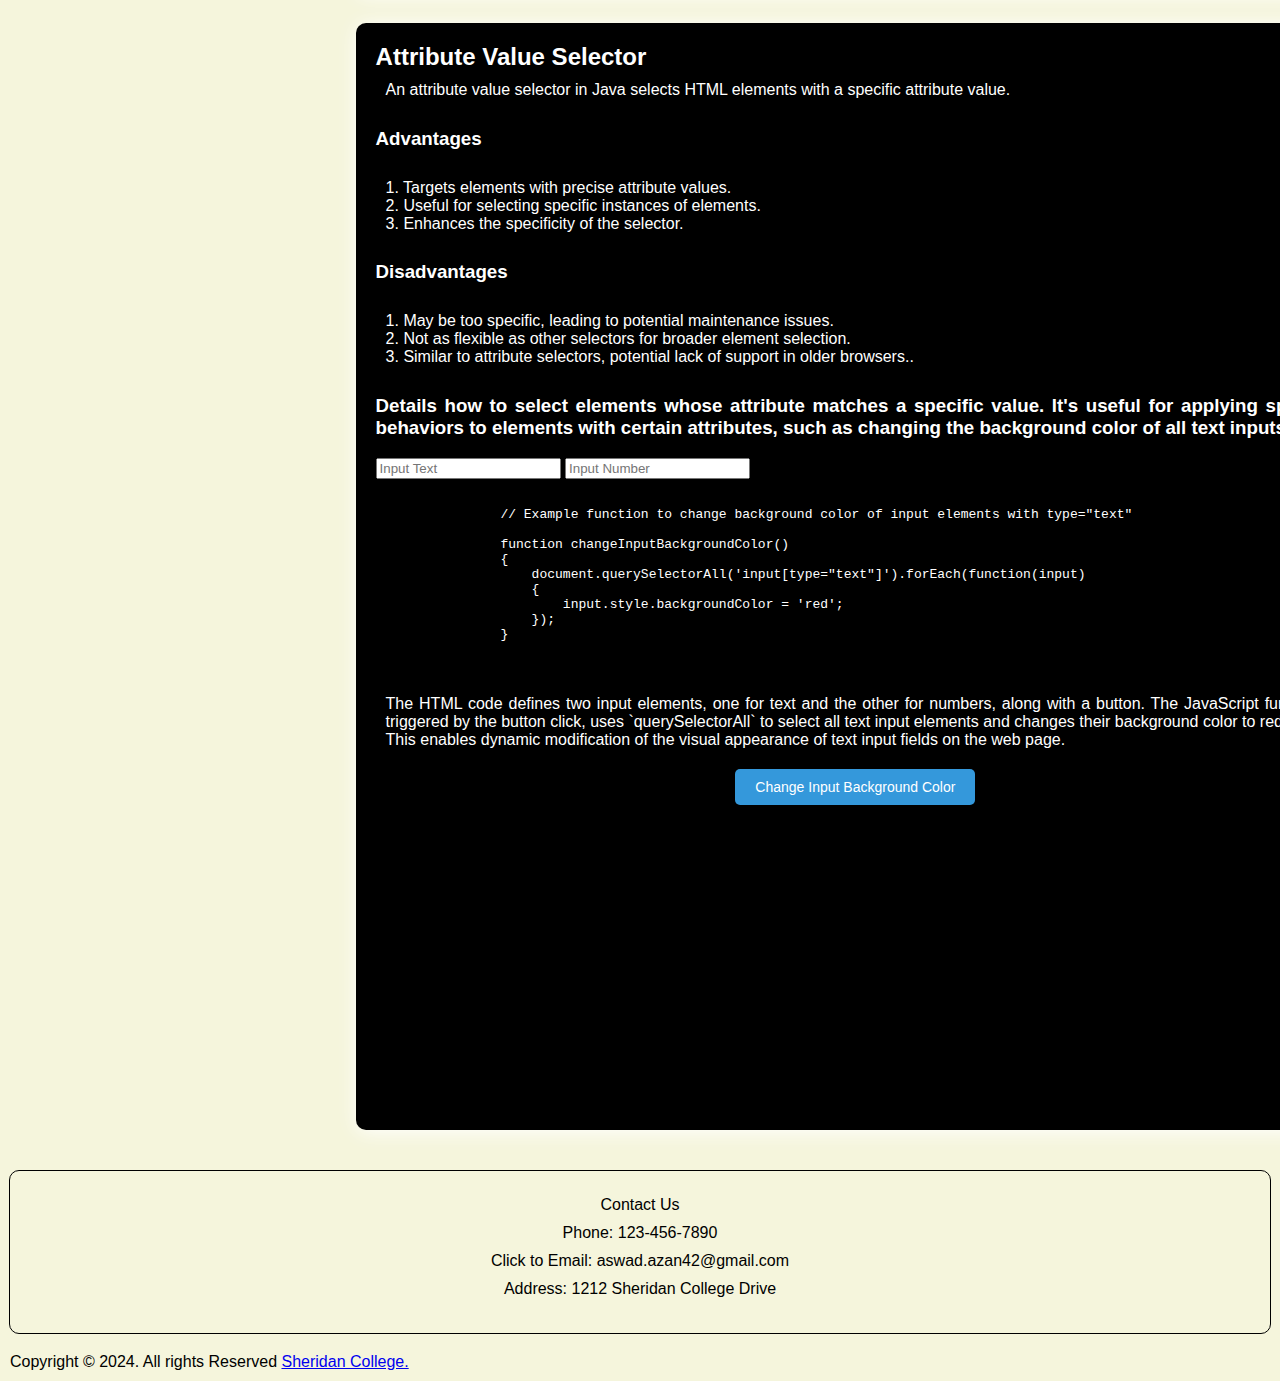
<file: selectors.html>
<!DOCTYPE html>
<html lang="en">

<head>
    <meta charset="UTF-8">
    <meta name="viewport" content="width=device-width, initial-scale=1.0">
    <title>JavaScript Selectors</title>
    <link rel="stylesheet" href="selectors.css">
</head>

<body>
    <header>
        <h1 class="heading">Mobile Application Development</h1>
    </header>
    <div class="menu">
        <nav class="navbar">
            <a class="nav1" target="#" href="index.html">Home </a>
            <a class="nav1" target="#" href="javascript.html">JScript</a>
            <a class="nav1" target="#" href="selectors.html">Selectors</a>
            <a class="nav1" target="#" href="json.html">JSON</a>
            <a class="nav1" target="#" href="angular.html">Angular</a>
        </nav>
    </div>

    <h1>JavaScript Selectors</h1>
    <div class="container">
        <div class="box1 sidelinks">
            <h2 id="sidebar1">Quick Links</h2>
            <a id="sidebar" href="#tagSelector">Tag Selector</a>
            <a id="sidebar" href="#idSelector">ID Selector</a>
            <a id="sidebar" href="#classSelector">Class Selector</a>
            <a id="sidebar" href="#attributeSelector">Attribute Selector</a>
            <a id="sidebar" href="#attributeValueSelector">Attribute Value Selector</a>
            <a id="sidebar" href="#contact">Contact Us</a>
            <div class="imgs">
                <img width="300px" height="300px" src="jail-comic.png" alt="comic">
                <p>Context: You can go to jail for breaking another developers code without their permission!!!</p>
                <p>Copyright Issues</p>
            </div>
        </div>



    <!-- Tag Selector Example -->
    <div class="box tag" id="tagSelector">
        <h2>Tag Selector</h2>
        <p>
            A tag selector in Java selects HTML elements based on their tag name.<br>
            <strong>General Syntax: </strong>&lt;tagname&gt;Content goes here...&lt;/tagname&gt;
            <p>Examples of some HTML elements:</p>
            <p>
                -> &lt;h1&gt;My First Heading&lt;/h1&gt;
                <br><br>
                -> &lt;p&gt;My first paragraph.&lt;/p&gt;
            </p>
        </p>
        <h3>Advantages</h3>
        <p>
            1. Simple and easy to use.<br>
            2. Targets all instances of a specific tag on a page.<br>
            3. Widely supported and applicable to multiple elements.
        </p>
        <h3>Disadvantages</h3>
        <p>
            1. Lacks specificity, affecting styling predictability.<br>
            2. Can't target specific instances of a tag without additional context.<br>
            3. Limited control over styling for individual elements.
        </p>

        <h3>This example demonstrates how to select HTML elements based on their tag name. For example, selecting
            all &lt;h4&gt; elements to change their text color.</h3>
        <h4>The color of this line changes.</h4>
        <pre>
            <code>
                &lt;h4&gt;The color of this line changes.&lt;/h4&gt;

                &lt;script&gt;
                    function changeParagraphColor() 
                    {
                        document.querySelectorAll('.tag h4').forEach(h4 => h4.style.color = 'blue');
                    }
                &lt;/script&gt;
            </code>
        </pre>
        <button onclick="changeParagraphColor()">Change Paragraph Color</button>
        <script>
            // Function to change color of all <p> elements to blue
            function changeParagraphColor() 
            {
                document.querySelectorAll('.tag h4').forEach(h4 => h4.style.color = 'blue');
            }

        </script>
        </div>

    <!-- ID Selector Example -->
    <div class="box id" id="idSelector">
        <h2>ID Selector</h2>
        <p>
            An ID selector in Java selects a unique HTML element based on its "id" attribute.
            <br>
            <strong>General Syntax: </strong>&lt;tagname id=" "&gt;Content goes here...&lt;/tagname&gt;
            <p>Examples of some HTML elements:</p>
            <p>
                -> &lt;h1 id="heading"&gt;My First Heading&lt;/h1&gt;
            </p>
        </p>
        <h3>Advantages</h3>
        <p>
            1. Uniquely identifies a single element, ensuring specificity.<br>
            2. Efficient for styling or scripting a specific element.<br>
            3. Supports a direct link to a fragment identifier in the URL.
        </p>
        <h3>Disadvantages</h3>
        <p>
            1. Limited to a single element per ID, restricting reuse.<br>
            2. Can lead to global namespace conflicts if not managed properly.<br>
            3. May encourage overly specific styling, making code less maintainable.
        </p>

        <h3>Shows how to select an element by its ID to modify its properties. This is useful for targeting a
            unique element on the page.</h3>

        <pre>
            <code>
                &lt;script&gt;
                    document.getElementById('').style.backgroundColor = 'lightgrey';
                &lt;/script&gt;
            </code>
        </pre>

        <button onclick="changeBackgroundColorById()">Change Background Color By ID</button>
        <script>
            function changeBackgroundColorById() 
            {
                document.getElementById('idSelector').style.backgroundColor = 'red';
            }
        </script>
        </div>

    <!-- Class Selector Example -->
    <div class="box class" id="classSelector">
        <h2>Class Selector</h2>
        <p>
            A class selector in Java selects HTML elements based on their "class" attribute.
            <br>
            <strong>General Syntax: </strong>&lt;tagname class=" "&gt;Content goes here...&lt;/tagname&gt;
            <p>Examples of some HTML elements:</p>
            <p>
                -> &lt;h1 class="heading"&gt;My First Heading&lt;/h1&gt;
                <br>
                -> &lt;h1 class="heading"&gt;My First Heading&lt;/h1&gt;
            </p>
        </p>
        <h3>Advantages</h3>
        <p>
            1. Allows styling or scripting for multiple elements with the same class.<br>
            2. Promotes code reusability and maintainability.<br>
            3. Supports the application of multiple classes to a single element.
        </p>
        <h3>Disadvantages</h3>
        <p>
            1. Less specific than ID selectors, which may lead to unintended styling.<br>
            2. Requires caution to avoid global naming conflicts.<br>
            3. May lead to increased complexity when dealing with multiple classes.
        </p>

        <h3>Shows how to select an element by its Class to modify its properties. This is useful for targeting a
            multiple elements on the page at once.<br>Example: </h3>

        <p class="para">This is performed to explain the property of class selector.</p>
        <p class="para">Here, we can change the font color and content of both the lines by using class method.</p>
        <pre>
            <code>
                &lt;p class="para"&gt;This is performed to explain the property of class selector.&lt;/p&gt;
                &lt;p class="para"&gt;Here, we can change the font color and content of both the lines by using class method.&lt;/p&gt;

                &lt;script&gt;
                function changeContentAndColorByClass() {
                    var elements = document.querySelectorAll('.para');
                    elements.forEach(function (element) 
                    {
                        element.style.color = 'aqua';
                        element.innerHTML = 'The content of both the lines has been changed along with its color.';
                    });
                }
                &lt;/script&gt;
            </code>
        </pre>
        <p>
            This HTML code consists of two paragraphs with the class "para" and a button. The embedded JavaScript function, triggered by the button click, uses 
            `querySelectorAll` to select all elements with the class "para" and changes their text color to aqua while updating their content. <br>This illustrates 
            how the class selector can be employed to dynamically modify the styling and content of multiple HTML elements at once.
        </p>
        <button onclick="changeContentAndColorByClass()">Change Content and Color By Class</button>
        <script>
            function changeContentAndColorByClass() {
                var elements = document.querySelectorAll('.para');
                elements.forEach(function (element) 
                {
                    element.style.color = 'aqua';
                    element.innerHTML = 'The content of both the lines has been changed along with its color.';
                });
            }
        </script>
        </div>

    <!-- Attribute Selector Example -->
    <div class="box attribute" id="attributeSelector">
        <h2>Attribute Selector Demonstration</h2>
        <p>
            An attribute selector in Java selects HTML elements based on the presence or value of an attribute.
        </p>
        <h3>Advantages</h3>
        <p>
            1. Enables selection based on specific attributes, adding flexibility.<br>
            2. Supports the targeting of elements with certain attribute values.<br>
            3. Useful for selecting elements with dynamic attributes.
        </p>
        <h3>Disadvantages</h3>
        <p>
            1. Can be less intuitive and more verbose than other selectors.<br>
            2. Limited to selecting elements based on attribute criteria.<br>
            3. May not be supported in older browsers.
        </p>
        <h3>This example explains how to select elements with a specified attribute to enable targeted styling.
            By clicking the button below, the border color of elements with the example
            attribute will change to red.</h3>

            <p example="first">First Element with example attribute</p>
            <br><br>
            <p example="second">Second Element with example attribute</p>

        <pre>
            <code>
                &lt;script&gt;
                    function changeBorderByAttribute() 
                    {
                        document.querySelectorAll('[example]').forEach(el => el.style.border = '2px solid red');
                    }
                    &lt;/script&gt;
        </code></pre>
        <p>
            This HTML code includes two paragraphs with the "example" attribute and a button. The JavaScript function, triggered by the button click, uses `querySelectorAll` to select 
            all elements with the "example" attribute and changes their border to a red, solid line. <br>This demonstrates how to dynamically apply styling based on a specific attribute 
            in the HTML elements.
        </p>
        <button onclick="changeBorderByAttribute()">Change Border By Attribute</button>
        
        <script>

            function changeBorderByAttribute() 
            {
                document.querySelectorAll('[example]').forEach(el => el.style.border = '2px solid red');
            }
        </script>
        </div>

    <!-- Attribute Value Selector Example -->
    <div class="box boxes" id="attributeValueSelector">
        <h2>Attribute Value Selector</h2>
        <p>
            An attribute value selector in Java selects HTML elements with a specific attribute value.        
        </p>
        <h3>Advantages</h3>
        <p>
            1. Targets elements with precise attribute values.<br>
            2. Useful for selecting specific instances of elements.<br>
            3. Enhances the specificity of the selector.
        </p>
        <h3>Disadvantages</h3>
        <p>
            1. May be too specific, leading to potential maintenance issues.<br>
            2. Not as flexible as other selectors for broader element selection.<br>
            3. Similar to attribute selectors, potential lack of support in older browsers..
        </p>
        <h3>Details how to select elements whose attribute matches a specific value. It's useful for applying
            specific behaviors to elements with certain attributes, such as changing the background color of all
            text inputs.</h3>
        <div>
            <input type="text" placeholder="Input Text">
            <input type="number" placeholder="Input Number">
        </div>

        <pre>
            <code>
                // Example function to change background color of input elements with type="text"

                function changeInputBackgroundColor() 
                {
                    document.querySelectorAll('input[type="text"]').forEach(function(input) 
                    {
                        input.style.backgroundColor = 'red';
                    });
                }
            </code>
        </pre>
        <p>
            The HTML code defines two input elements, one for text and the other for numbers, along with a button. The JavaScript function, triggered by the button click, uses 
            `querySelectorAll` to select all text input elements and changes their background color to red. <br>This enables dynamic modification of the visual appearance of text 
            input fields on the web page.
        </p>
        <button onclick="changeInputBackgroundColor()">Change Input Background Color</button>
        
        </div>
        <script>
            function changeInputBackgroundColor() 
            {
                document.querySelectorAll('input[type="text"]').forEach(input => input.style.backgroundColor = 'red');
            }
        </script>
    </div>
    <footer>
        <div class="foot foot-end" id="contact">
            <a class="email" href="contact.html">Contact Us</a>
            <p>Phone: 123-456-7890</p>
            <a class="email" href="mailto:group4@gmail.com">Click to Email: aswad.azan42@gmail.com</a>
            <p>Address: 1212 Sheridan College Drive</p>
        </div>
        <p>Copyright &#169 2024. All rights Reserved <a target="_blank"
                href="https://www.sheridancollege.ca/en">Sheridan College.</a></p>
    </footer>
</body>
</html>
</file>
<file: style.css>
body, h1, h2, ul, p {
    margin: 0;
    padding: 0;
}
body{
  background-color: beige;
}
.heading{
    text-align: center;
    color: black;
    font-size: 35px;
    padding-top: 20px;
    padding-bottom: 20px;
}
body {
  font-family: Arial, sans-serif;
  background-color:beige;
}
.menu {
  display: flex;
  justify-content:space-around;
  align-items: center;
  flex-wrap: wrap;
  flex-flow: row;
  height: 60px;
  background-color: black;
  margin-top: 10px;
  border-radius: 10px;
  margin-left: 7px;
  margin-right: 7px;
  margin-bottom: 40px;
}
.navbar a {
  text-decoration: none;
  padding: 10px 20px;
  color:gray;
  background-color: black;
  border-radius: 5px;
  transition: background-color 0.3s, color 0.3s;

}
.navbar a:hover {
  background-color:black;
  color: #fff;
}
.navbar a {
  position: relative;
  
}
.navbar a::before {
  content: '';
  position: absolute;
  width: 100%;
  height: 2px;
  bottom: 0;
  left: 0;
  background-color:white;
  transform: scaleX(0);
  transition: transform 0.3s ease;
}

.navbar a:hover::before {
  transform: scaleX(1);
}
/*.navbar{ 
    display: flex;
    flex-wrap: wrap;
    flex-direction: column;
    background-color:black; 
    height: 30px;
    padding-top: 10px;
    padding-bottom: 10px;
    justify-content: space-evenly;
    flex-direction: row;
    margin-bottom: 20px;
    border-radius: 10px;
}
.nav1{
    text-decoration: none;
    color: white;
    font-size: 24px;
}*/
.container{
    height: 96%;
    width:96%;
    display: flex;
    flex-wrap: nowrap;
    margin: auto;
    display: grid;
    grid-gap: 30px;
    grid-column-gap: 50px;
    grid-template-columns: 1.5fr 2fr 8fr ;
    grid-template-rows: 1fr 1fr 1fr 1fr 1fr;
    grid-template-areas:
    "sidelinks img1 intro"
    "pic5 img2 adv"
    "pic4 img3 disadv"
    "pic3 img4 use"
    ". img5 examp";
    margin-bottom: 40px;
    position: relative;
    
}
@media screen and (max-width: 1300px){
  .container{
      height: 90%;
      width: 90%;
      display: flex;
      flex-direction: column;
      grid-template-columns: 1fr 9fr;
      grid-template-rows: 1fr 1fr 1fr 1fr 1fr 1fr;
      grid-template-areas:
      " sidelinks intro "
      " . adv"
      " . disadv"
      " . use"
      " . exam";


  }
  .img1, .img2, .img3, .img4, .img5, .pic5, .pic4, .pic3{
  display: none;
}
}



#sidebar{
    text-decoration: none;
}
.box{
    display: flex;
    flex-direction: column;
    text-align: justify;
    padding: 50px;
    box-shadow: 1px 2px 20px;
    transition: 1s;
}
.box1{
    display: flex;
    flex-direction: column;
    text-align: center;
    justify-content:center;
    text-decoration: none;

}
#sidebar{
  color: purple;
  font-size: 30px;
}
#sidebar1{
  color: black;
  font-size: 40px;
}
.box:hover{
    transform: scale(1.04);
}
img{
    width: 100%;
    height: auto;
}

.para-fonts{
    font-size: 22px;
    padding: 5px;
}
.sidelinks {
    grid-area: sidelinks;
  }
  .intro {
    grid-area: intro;
    color: white;
    background-color: black;
  }
  .adv {
    grid-area: adv;
    color: white;
    background-color: black;
  }
  .disadv {
    grid-area: disadv;
    color: white;
    background-color: black;
  }
  .use {
    grid-area: use;
    color: white;
    background-color: black;
  }
  .examp {
    grid-area: examp;
    color: white;
    background-color: black;
  }
  .img1{
    grid-area: img1;
  }
  .img2{
    grid-area: img2;
  }
  .img3{
    grid-area: img3;
  }
  .img4{
    grid-area: img4;
  }
  .img5{
    grid-area: img5;
  }
.foot{
    border: thin solid;
    text-align: center;
    border-radius: 10px;
    text-decoration: none;
    margin-right: 9px;
    padding-top: 10px;
}
.email{
    text-decoration: none;
    color: black;
}
</file>
<file: javascript.css>
body, h1, h2, ul, p {
    margin: 0;
    padding: 0;
}
body {
    background-color: beige;
}

.heading {
    text-align: center;
    color: black;
    font-size: 35px;
    padding-top: 20px;
    padding-bottom: 20px;
}

h1 {
    text-align: center;
    font-size: 50px;
}
body {
    font-family: Arial, sans-serif;
    background-color:beige;
  }
  .menu {
    display: flex;
    justify-content:space-around;
    align-items: center;
    flex-wrap: wrap;
    flex-flow: row;
    height: 60px;
    background-color: black;
    margin-top: 10px;
    border-radius: 10px;
    margin-left: 7px;
    margin-right: 7px;
    margin-bottom: 40px;
  }
  .navbar a {
    text-decoration: none;
    padding: 10px 18px;
    color:gray;
    background-color: black;
    border-radius: 5px;
    transition: background-color 0.3s, color 0.3s;
  
  }
  .navbar a:hover {
    background-color:black;
    color: #fff;
  }
  .navbar a {
    position: relative;
    
  }
  .navbar a::before {
    content: '';
    position: absolute;
    width: 100%;
    height: 2px;
    bottom: 0;
    left: 0;
    background-color:white;
    transform: scaleX(0);
    transition: transform 0.3s ease;
  }
  
  .navbar a:hover::before {
    transform: scaleX(1);
  }
/*.navbar {
    display: flex;
    flex-wrap: wrap;
    flex-direction: column;
    background-color: black;
    height: 30px;
    padding-top: 10px;
    padding-bottom: 10px;
    justify-content: space-evenly;
    flex-direction: row;
    margin-bottom: 20px;
    border-radius: 10px;
}

.nav1 {
    text-decoration: none;
    color: white;
    font-size: 24px;
}
*/
.box {
    display: flex;
    flex-direction: column;
    flex-wrap: wrap;
    text-align: justify;
    padding: 50px;
    box-shadow: 1px 2px 20px;
    transition: 1s;
    margin-left: 350px;
    padding: 20px;

}
.box:hover{
    transform: scale(1.04);
}

.box1 {
    display: flex;
    flex-direction: column;
    text-align: center;
    justify-content: center;
    text-decoration: none;
}

#sidebar {
    color: purple;
    text-decoration: none;
    font-size: 27px;
}

.sidelinks {
    position: fixed;
    top: 50px;
    width: 300px;
    height: 100%;
    grid-area: sidelinks;
    z-index: 1;
}

#sidebar1 {
    padding: 10px;
    color: black;
    font-size: 40px;
}

.container {
    height: 96%;
    width: 96%;
    display: flex;
    flex-wrap: nowrap;
    margin: auto;
    display: grid;
    grid-gap: 30px;
    grid-template-columns: .5fr 9.5fr;
    grid-template-areas:
    "sidelinks intro"
    ". comp"
    ". dat"
    ". arr "
    ". obj"
    ". func"
    ". domi"
    ". arro"
    ". restp";
    margin-bottom: 40px;
    position: relative;
}
@media screen and (max-width: 1500px){
    .container{
        height: 90%;
        width: 90%;
        display: flex;
        flex-direction: column;
        grid-template-columns: 1fr;
        grid-template-rows: 1fr 1fr 1fr 1fr 1fr 1fr 1fr 1fr 1fr 1fr;
        grid-template-areas:
        "sidelinks"
        "intro "
        "comp"
        "dat"
        "arr "
        "obj"
        "func"
        "domi"
        "arro"
        "restp";}
  
    .sidelinks {
            grid-area: sidelinks;

        }
        .box {
            display: flex;
            flex-direction: column;
            flex-wrap: wrap;
            text-align: justify;
            box-shadow: 1px 2px 20px;
            transition: 1s;
        
        }
    }


.foot {
    border: thin solid;
    text-align: center;
    border-radius: 10px;
    text-decoration: none;
    margin-right: 9px;
    padding-top: 10px;
}

.email {
    text-decoration: none;
    color: black;
}

.intro {
    grid-area: intro;
    color: white;
    background-color: black;
    width: auto;
    height: fit-content;
    border-radius: 10px;
}

.comp {
    grid-area: comp;
    color: white;
    background-color: black;
    width: auto;
    height: fit-content;
    border-radius: 10px;

}

.dat {
    grid-area: dat;
    color: white;
    background-color: black;
    width: auto;
    height: fit-content;
    border-radius: 10px;

}

.arr {
    grid-area: arr;
    color: white;
    background-color: black;
    width: auto;
    height: fit-content;
    border-radius: 10px;
}

.obj {
    grid-area: obj;
    color: white;
    background-color: black;
    width: auto;
    height: fit-content;
    border-radius: 10px;
}

.func {
    grid-area: func;
    color: white;
    background-color: black;
    width: auto;
    height: fit-content;
    border-radius: 10px;
}

.domi {
    grid-area: domi;
    color: white;
    background-color: black;
    width: auto;
    height: fit-content;
    border-radius: 10px;
}

.arro {
    grid-area: arro;
    color: white;
    background-color: black;
    width: auto;
    height: fit-content;
    border-radius: 10px;
}

.restp {
    grid-area: restp;
    color: white;
    background-color: black;
    width: auto;
    height: fit-content;
    border-radius: 10px;
}


button {
    display: block;
    margin: auto;
    padding: 10px 20px;
    font-size: 14px;
    background-color: #3498db; 
    color: #fff; 
    border: none;
    border-radius: 5px;
    cursor: pointer;
    margin-top: 10px;
}


button:hover {
    background-color: #2980b9; 
}

.images {

    margin: 100px;
    width: 600px;
    height: 500px;
    border-radius: 10px;
    margin-top: 20px; 
}
</file>
<file: json.css>
body,
h1,
h2,
ul,
p {
    margin: 0;
    margin-right: 30px;
    padding: 0;
}

body {
    background-color: beige;
    font-family: Arial, sans-serif;
}

.heading {
    text-align: center;
    color: black;
    font-size: 35px;
    padding-top: 20px;
    padding-bottom: 20px;
}

.menu {
    display: flex;
    justify-content: space-around;
    align-items: center;
    flex-wrap: wrap;
    flex-flow: row;
    height: 60px;
    background-color: black;
    margin-top: 10px;
    border-radius: 10px;
    margin-left: 7px;
    margin-right: 7px;
    margin-bottom: 40px;
}

.navbar a {
    text-decoration: none;
    padding: 10px 20px;
    color:gray;
    background-color: black;
    border-radius: 5px;
    transition: background-color 0.3s, color 0.3s;
    position: relative;
}

.navbar a:hover {
    background-color: black;
    color: #fff;
}

.navbar a::before {
    content: "";
    position: absolute;
    width: 100%;
    height: 2px;
    bottom: 0;
    left: 0;
    background-color: white;
    transform: scaleX(0);
    transition: transform 0.3s ease;
}

.navbar a:hover::before {
    transform: scaleX(1);
}

.container {
  display: grid;
  grid-gap: 30px;
  grid-column-gap: 50px;
  grid-template-columns: 2.5fr 8fr;
  grid-template-rows: auto auto auto auto auto auto auto;
  grid-template-areas:
      "sidelinks json"
      ". XML"
      ". fetch"
      ". Brand"
      ". dropdown"
      ". website";
  margin-bottom: 40px;
  position: relative;
}

#sidebar {
    text-decoration: none;
}

.box {
  display: flex;
  flex-direction: column;
  text-align: justify;
  box-shadow: 1px 2px 20px;
  transition: 1s;
  padding: 20px;
  background-color: black;
  color: white; 
  border-radius: 10px;
}

.box1 {
    display: flex;
    flex-direction: column;
    text-align: center;
    justify-content: center;
    text-decoration: none;
    position:fixed;
    margin-left: 40px;
}

#sidebar {
    color: purple;
    font-size: 30px;
}

#sidebar1 {
    color: black;
    font-size: 40px;
}

.box:hover {
    transform: scale(1.04);
}

img {
    width: 100%;
    height: auto;
}

.para-fonts {
    font-size: 22px;
    padding: 5px;
}

.sidelinks {
    grid-area: sidelinks;

}

.json {
    grid-area: json;
    color: white;
    background-color: black;
    border-radius: 10px;
}

.XML {
    grid-area: XML;
    color: white;
    background-color: black;
    border-radius: 10px;
}

.fetch {
    grid-area: fetch;
    color: white;
    background-color: black;
    border-radius: 10px;
}

.Brand {
    grid-area: Brand;
    color: white;
    background-color: black;
    border-radius: 10px;
}

.dropdown {
    grid-area: dropdown;
    color: white;
    background-color: black;
    border-radius: 10px;
}

.website {
    grid-area: website;
    color: white;
    background-color: black;
    border-radius: 10px;
}
.foot {
  grid-area: foot;

}

.foot {
    border: thin solid;
    text-align: center;
    border-radius: 10px;
    text-decoration: none;
    margin-right: 9px;
    padding-top: 10px;
}

.email {
    text-decoration: none;
    color: black;
}

.output-grid {
  display: grid;
  grid-template-columns: repeat(auto-fit, minmax(300px, 1fr));
  grid-gap: 20px;
}

.device-info {
  background-color: black;
  padding: 20px;
  border-radius: 5px;
  box-shadow: 0 2px 4px rgba(0, 0, 0, 0.1);
}
.json{
    margin-right: 80px;
    margin-left: 80px;
}
.lp{
    padding: 10px;
}
.search{
    padding-left:40px;
}
</file>
<file: selectors.css>
body, h1, h2, ul, p {
    margin: 0;
    padding: 0;
}
h1 {
  text-align: center;
  font-size: 50px;
  margin-bottom: 20px;
}
.heading{
    text-align: center;
    color: black;
    font-size: 35px;
    padding-top: 20px;
    padding-bottom: 20px;
}
body {
  font-family: Arial, sans-serif;
  background-color:beige;
  
}
.menu {
  display: flex;
  justify-content:space-around;
  align-items: center;
  flex-wrap: wrap;
  flex-flow: row;
  height: 60px;
  background-color: black;
  margin-top: 10px;
  border-radius: 10px;
  margin-left: 7px;
  margin-right: 7px;
  margin-bottom: 40px;
}
.navbar a {
  text-decoration: none;
  padding: 10px 18px;
  color: gray;
  background-color: black;
  border-radius: 5px;
  transition: background-color 0.3s, color 0.3s;

}
.navbar a:hover {
  background-color:black;
  color: #fff;
}
.navbar a {
  position: relative;
  
}
.navbar a::before {
  content: '';
  position: absolute;
  width: 100%;
  height: 2px;
  bottom: 0;
  left: 0;
  background-color:white;
  transform: scaleX(0);
  transition: transform 0.3s ease;
}

.navbar a:hover::before {
  transform: scaleX(1);
}


.foot {
    border: thin solid;
    text-align: center;
    border-radius: 10px;
    text-decoration: none;
    margin: 9px;
    padding: 25px;
}

.email {
    text-decoration: none;
    color: black;
}
.container {
  height: 96%;
  width: 96%;
  display: flex;
  flex-wrap: nowrap;
  margin: auto;
  display: grid;
  grid-gap: 30px;
  grid-template-columns: 2fr 8fr ;
  grid-template-rows: 1fr 1fr 1fr 1fr 1fr;
  grid-template-areas:
  "sidelinks tag"
  "imgs id"
  ". class"
  ". attribute "
  ". boxes";
  margin-bottom: 40px;
  position: relative;
  
}
@media screen and (max-width: 1200px){
  .container{
      height: 90%;
      width: 90%;
      display: flex;
      flex-direction: column;
      grid-template-columns: 1fr;
      grid-template-rows: 1fr 1fr 1fr 1fr 1fr 1fr;
      grid-template-areas:
      "sidelinks"
      "tag "
      "id"
      "class"
      "attribute "
      "boxes";}

      .sidelinks {
          grid-area: sidelinks;
          z-index: 1;
        }
    .tag{ 
      grid-area: tag; 
     }
    .id{ 
      grid-area: id; 
    }
    .class{ 
        grid-area: class; 
      }
    .attribute{ 
        grid-area: attribute; 
      }
    .boxes{ 
        grid-area: boxes; 
      }
      #sidebar {
        text-align: center;
      }
      .box1{
        margin: auto;
      }

      .box {
          display: flex;
          flex-direction: column;
          flex-wrap: wrap;
          text-align: justify;
          box-shadow: 1px 2px 20px;
          transition: 1s;
      
      }
      .imgs{
        display: none;
      }
  }

.sidelinks{
  grid-area: sidelinks;
}
.tag{
  grid-area: tag;
  color: white;
  background-color: black;
  border-radius: 10px;

}
.id{
  grid-area: id;
  color: white;
  background-color: black;
  border-radius: 10px;

}
.class{
  grid-area: class;
  color: white;
  background-color: black;
  border-radius: 10px;

}
.attribute{
  grid-area: attribute;
  color: white;
  background-color: black;
  border-radius: 10px;

}
.boxes{
  grid-area: boxes;
  color: white;
  background-color: black;
  width: auto;
  border-radius: 10px;

}
.box1 {
  display: flex;
  flex-direction: column;
  text-align: center;
  justify-content: center;
}
.box:hover{
  transform: scale(1.04);
}
.box {
  display: flex;
  flex-direction: column;
  flex-wrap: wrap;
  text-align: justify;
  padding: 50px;
  box-shadow: 1px 2px 20px;
  transition: 1s;

  padding: 20px;

}
#sidebar {
  color:purple;
  text-decoration: none;
  font-size: 27px;
}

.sidelinks {
  top: 50px;
  width: 300px;
  height: 100%;
  grid-area: sidelinks;
  z-index: 1;
}

#sidebar1 {
  padding: 10px;
  color: black;
  font-size: 40px;
}
button{
  display: block;
  margin: auto;
  padding: 10px 20px;
  font-size: 14px;
  background-color: #3498db; 
  color: #fff; 
  border: none;
  border-radius: 5px;
  cursor: pointer;
  margin-top: 10px;
}
p{
  padding: 10px;
}
.imgs{
  grid-area: imgs;
  align-items: center;
}
</file>
